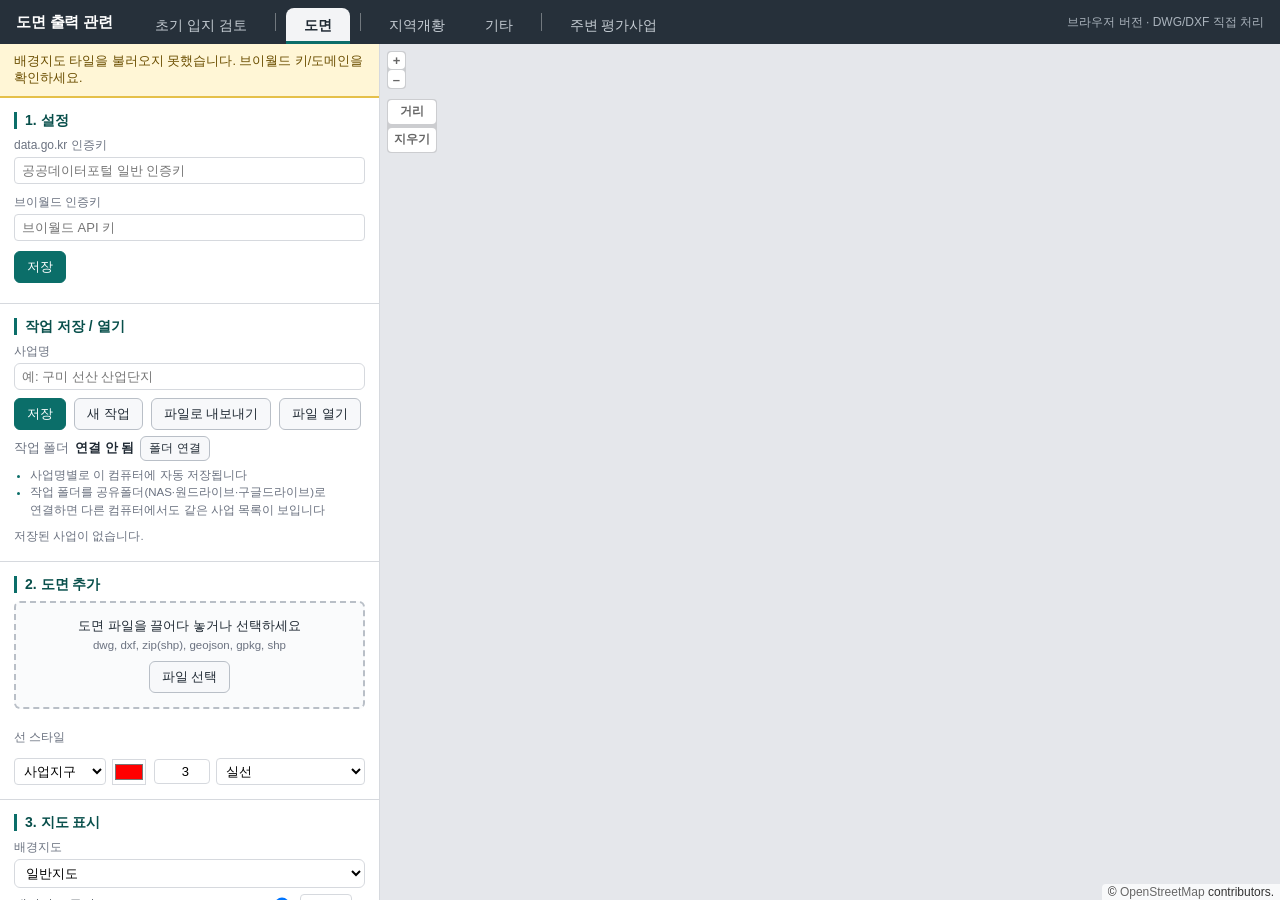
<file: index.html>
<!DOCTYPE html>
<html lang="ko">
<head>
<meta charset="utf-8">
<meta name="viewport" content="width=device-width, initial-scale=1">
<title>도면 출력 관련</title>
<link rel="stylesheet" href="vendor/ol.css">
<link rel="stylesheet" href="app.css?v=20261125f">
</head>
<body>
<header class="topbar">
  <div class="brand">도면 출력 관련</div>
  <nav class="tabs">
      <button class="tab" data-tab="pick" type="button">초기 입지 검토</button>
      <span class="tab-sep"></span>
      <button class="tab active" data-tab="work" type="button">도면</button>
      <span class="tab-sep"></span>
      <button class="tab tab-grp" data-tab="grp-region" type="button">지역개황</button>
      <button class="tab tab-grp" data-tab="grp-etc" type="button">기타</button>
      <span class="tab-sep"></span>
      <button class="tab" data-tab="eia" type="button">주변 평가사업</button>
      <button class="tab" hidden data-tab="layout" type="button">도면 출력</button>
      <button class="tab" hidden data-tab="ecvam" type="button"></button><button class="tab" hidden data-tab="eco" type="button"></button><button class="tab" hidden data-tab="prot" type="button"></button><button class="tab" hidden data-tab="target" type="button"></button><button class="tab" hidden data-tab="meas" type="button"></button><button class="tab" hidden data-tab="lc" type="button"></button>
  </nav>
  <div class="topbar-right" id="healthInfo"></div>
</header>

<div class="app">
  <aside class="panel" id="panel">
    <div id="subTabs" class="sub-tabs" hidden></div>
    <div id="toast" class="toast" hidden></div>

    <!-- ===================== 작업 탭 ===================== -->
    <div id="tabWork" class="tabpane">
      <section class="card-section">
        <h2>1. 설정</h2>
        <div class="key-line"><span class="key-name">data.go.kr 인증키</span><span class="key-ok" id="keyDataOk" hidden>인증 완료</span></div>
        <input type="password" id="keyData" class="key-input" autocomplete="off" placeholder="공공데이터포털 일반 인증키">
        <div class="key-line"><span class="key-name">브이월드 인증키</span><span class="key-ok" id="keyVworldOk" hidden>인증 완료</span></div>
        <input type="password" id="keyVworld" class="key-input" autocomplete="off" placeholder="브이월드 API 키">
        <div class="row" id="keySaveRow">
          <button id="btnSaveCfg" class="btn primary" type="button">저장</button>
        </div>
        <button id="btnKeyEdit" class="linkbtn" type="button" hidden>인증키 변경</button>
      </section>

      <section class="card-section">
        <h2>작업 저장 / 열기</h2>
        <div id="restoreBanner" class="banner" hidden></div>
        <label class="field"><span>사업명</span><input type="text" id="projName" placeholder="예: 구미 선산 산업단지"></label>
        <div class="row">
          <button id="btnSaveWork" class="btn primary" type="button">저장</button>
          <button id="btnNewWork" class="btn" type="button">새 작업</button>
          <button id="btnExportWork" class="btn" type="button">파일로 내보내기</button>
          <button id="btnOpenWork" class="btn" type="button">파일 열기</button>
          <input type="file" id="workFile" accept=".ecozm,.json" hidden>
        </div>
        <div id="folderRow" class="folder-row"></div>
        <ul class="bullets">
          <li>사업명별로 이 컴퓨터에 자동 저장됩니다</li>
          <li>작업 폴더를 공유폴더(NAS·원드라이브·구글드라이브)로 연결하면 다른 컴퓨터에서도 같은 사업 목록이 보입니다</li>
        </ul>
        <div id="projList" class="proj-list"></div>
        <div id="autoSaveInfo" class="hint"></div>
      </section>

      <section class="card-section">
        <h2>2. 도면 추가</h2>
        <div id="dropZone" class="dropzone">
          <div>도면 파일을 끌어다 놓거나 선택하세요</div>
          <div class="hint">dwg, dxf, zip(shp), geojson, gpkg, shp</div>
          <input type="file" id="fileInput" multiple accept=".dwg,.dxf,.zip,.geojson,.json,.gpkg,.shp">
          <button id="btnPick" class="btn" type="button">파일 선택</button>
        </div>
        <div id="siteList" class="site-list"></div>
        <div class="cat-pick">
          <span class="key-name">선 스타일</span>
          <div id="catStyles" class="cat-styles"></div>
        </div>
      </section>

      <section class="card-section">
        <h2>3. 지도 표시</h2>
        <div class="mapopts" id="mapOptsWork"></div>
        <label class="check"><input type="checkbox" id="admChk"> 행정구역 경계 표시 (시도·시군구·읍면동)</label>
        <div id="admMsg" class="hint" hidden></div>
      </section>
    </div>

    <!-- ===================== 생태자연도 탭 ===================== -->
    <div id="tabEco" class="tabpane" hidden>
      <div class="view-toggle" data-embed="eco"><button type="button" data-view="map" class="on">작업</button><button type="button" data-view="print">출력</button></div>
      <section class="card-section" data-mode="work">
        <h2>1. 자료 상태</h2>
        <div id="freshBanner" class="banner warn" hidden></div>
        <div class="fresh-row">
          <div id="freshInfo" class="fresh-info">확인 전</div>
          <button id="btnFresh" class="btn fresh-btn" type="button">재확인</button>
        </div>
        <div class="src-note">출처 : 국립생태원 에코뱅크 생태·자연도 <span class="tag">실시간</span> <a href="https://www.nie-ecobank.kr/spceinfo/naturalMap.do" target="_blank" rel="noopener">에코뱅크</a></div>
      </section>

      <section class="card-section" data-mode="work">
        <h2>2. 생태자연도 표시</h2>
        <div class="mapopts" id="ecoOpts"></div>
      </section>

      <section class="card-section" data-mode="work">
        <h2>3. 면적 산정</h2>
        <label class="field inline"><span>주변 표시 범위(m)</span>
          <input type="number" id="optRange" min="0" step="50" value="500"></label>
        <label class="check"><input type="checkbox" id="optRest3" checked> 자료 없는 지역은 3등급으로 산정</label>
        <div class="hint">3등급은 1·2등급을 제외한 면적으로 산정합니다 (별도관리지역은 면적과 별개로 도면에만 표시).</div>
        <div class="row"><button id="btnCalc" class="btn primary wide" type="button">생태자연도 면적 계산</button></div>
        <div id="calcProgress" class="progress" hidden></div>
        <div class="eco1-box">
          <label class="check"><input type="checkbox" id="eco1Chk" checked> 1등급 최근접 거리 화살표 표시</label>
          <div id="eco1Info" class="hint">면적 계산 후 표시됩니다.</div>
        </div>
        <div id="resultBox" hidden>
          <div class="fix-box">
            <div class="sty-sub">면적 보정 (선택)</div>
            <ul class="bullets"><li>발주처 면적을 넣으면 등급별 면적을 같은 비율로 맞춥니다</li><li>비우면 도면 면적 그대로</li></ul>
            <div id="areaFix"></div>
          </div>
          <div class="table-wrap"><table id="areaTable" class="area-table"></table></div>
          <label class="field"><span>엑셀 제목</span>
            <input type="text" id="xlsxTitle" value="생태자연도 등급별 면적 현황"></label>
          <div class="row">
            <button id="btnXlsx" class="btn" type="button">엑셀 저장</button>
            <button id="btnCopy" class="btn" type="button">표 복사</button>
          </div>
        </div>
      </section>
      <div id="ecoLayoutSlot" class="layout-slot"></div>
    </div>

    <!-- ===================== 보호구역 탭 ===================== -->
    <div id="tabProt" class="tabpane" hidden>
      <div class="view-toggle" data-embed="prot"><button type="button" data-view="map" class="on">작업</button><button type="button" data-view="print">출력</button></div>
      <section class="card-section" data-mode="work">
        <h2>조회할 레이어 선택</h2>
        <div id="protList" class="prot-list"></div>
          <div class="prot-manual"><b>지질공원</b> (자연공원법) <span class="tag-warn">개인 확인 필요</span><small>공개된 구역 공간자료가 없어 자동 조회에서 빠집니다</small></div>
        <div class="prot-opts2">
          <div class="scope-row">
            <span class="scope-lbl">검토 범위</span>
            <div class="seg" id="protScopeSeg"><button type="button" data-sc="radius">반경</button><button type="button" data-sc="sigg">시군구</button><button type="button" data-sc="both">반경+시군구</button></div>
            <select id="protScope" hidden><option value="radius">반경</option><option value="sigg">시군구</option><option value="both">반경+시군구</option></select>
            <label class="unit-input prot-radius"><input type="number" id="protRadius" min="0" step="1" value="5"><span class="unit">km</span></label>
          </div>
          <div class="scope-hint" id="protScopeHint"></div>
          <div class="chk-row">
            <label class="check"><input type="checkbox" id="protLabelChk" checked> 명칭 표시</label>
            <label class="check"><input type="checkbox" id="riverLblChk" checked> 하천명 표시</label>
            <label class="check"><input type="checkbox" id="protRingChk" checked> 검토 범위 표시</label>
          </div>
        </div>
        <div class="row"><button id="btnProt" class="btn primary wide" type="button">레이어 조회</button></div>
        <div id="protMsg" class="progress" hidden></div>
        <div id="protTable" class="prot-result" hidden></div>
        <div id="protStyleBox" class="style-box prot-style" hidden></div>
      </section>
      <div id="protLayoutSlot" class="layout-slot"></div>
    </div>

    <!-- ===================== 초기 입지 검토 탭 ===================== -->
    <div id="tabPick" class="tabpane" hidden>
      <div class="view-toggle" data-embed="pick"><button type="button" data-view="map" class="on">작업</button><button type="button" data-view="print">출력</button></div>
      <section class="card-section" data-mode="work">
        <h2>1. 검토 위치</h2>
        <div class="row"><button id="btnPickPoint" class="btn primary" type="button">지도에서 위치 찍기</button><button id="btnPickClear" class="btn" type="button">지우기</button></div>
        <div class="pick-search"><input type="text" id="pickQuery" placeholder="주소·지번·장소 또는 시군구 (예: 화천군, 대구광역시)"><button id="btnPickSearch" class="btn" type="button">검색</button></div>
        <div id="pickResults" class="pick-results" hidden></div>
        <div id="pickCoord" class="hint">위치를 정하지 않았습니다</div>
          <label class="check"><input type="checkbox" id="admChk3"> 시군구 경계 표시</label>
          <div class="row pick-mask"><label class="check"><input type="checkbox" id="pickMask" checked> 선택 범위 밖 흐리게</label><label class="unit-input"><span class="lbl">흐림</span><input type="number" id="pickMaskA" min="0" max="95" step="5"><span class="unit">%</span></label></div>
          <label class="check pick-col">선택 행정구역 경계 색 <input type="color" id="pickRegionColor" value="#E91E63"></label>
      </section>
      <section class="card-section" data-mode="both">
        <h2>2. 반경</h2>
        <label class="unit-input"><span class="lbl">반경 원</span><input type="text" id="pickRadii" value="1, 3, 5"><span class="unit">km</span></label>
        <label class="check"><input type="checkbox" id="pickShow" checked> 지도·도면 출력에 반경 원 표시</label>
        <ul class="bullets"><li>쉼표로 여러 개 (예: 0.3, 1, 3, 5)</li><li>가장 큰 반경까지 조회합니다</li><li>행정구역을 고르고 0을 넣으면 경계 안만 조회·표시합니다</li></ul>
      </section>
      <section class="card-section" data-mode="work">
        <h2>3. 주변 조회</h2>
        <ul class="bullets"><li>기본으로 전체 레이어를 조회합니다</li><li>도면 없이 검토 지점 기준 거리로 계산합니다</li></ul>
        <label class="check"><input type="checkbox" id="pickOnlyChosen"> 레이어 모음에서 고른 것만 조회</label>
        <div class="row"><button id="btnPickLayers" class="btn small" type="button">레이어 모음에서 고르기 →</button></div>
          <div class="row"><button id="btnPickRun" class="btn primary wide" type="button">주변 조회</button></div>
        <div id="pickMsg" class="progress" hidden></div>
        <div id="pickTable" class="prot-result" hidden></div>
      </section>
      <section class="card-section" data-mode="print">
        <h2>표시 스타일</h2>
        <ul class="bullets"><li>미리보기에서 레이어나 명칭을 두 번 누르면 하나씩 설정하는 창이 열립니다</li></ul>
        <div class="ps-line"><span class="key-name">레이어</span><button type="button" id="psLayersOff" class="btn small">전체 끄기</button><button type="button" id="psLayersOn" class="btn small">전체 켜기</button></div>
        <div class="ps-line"><label class="check"><input type="checkbox" id="psLblShow" checked> 명칭 표시</label><label class="unit-input ps-pct"><span class="lbl">전체 크기</span><input type="number" id="psLblPct" min="30" max="400" step="10"><span class="unit">%</span></label></div>
        <div class="ps-line"><button type="button" id="psLblReset" class="btn small">명칭 개별 설정 되돌리기</button></div>
      </section>
      <div id="pickLayoutSlot" class="layout-slot"></div>
    </div>

    <!-- ===================== 토지피복지도 탭 ===================== -->
      <div id="tabEia" class="tabpane" hidden>
        <section class="card-section">
          <h2>주변 평가사업 찾기</h2>
          <div class="src-note">출처 : 환경영향평가정보지원시스템(EIASS) 지리정보서비스 사업지, 공공데이터포털 EIASS 협의현황 <span class="tag">실시간</span></div>
          <ul class="bullets">
            <li>도면 탭에서 올린 사업지구 경계에서 반경 안에 있는 평가 사업을 찾습니다</li>
            <li>사업명을 누르면 EIASS 사업 정보 화면이 새 창으로 열립니다</li>
            <li>목록 줄을 누르면 지도에서 그 사업으로 이동합니다</li>
          </ul>
          <div class="grid2">
            <label class="unit-input"><span class="lbl">반경</span><input type="number" id="eiaRadius" min="0.1" max="5" step="0.5" value="3"><span class="unit">km</span></label>
            <label class="unit-input"><span class="lbl">최근</span><input type="number" id="eiaYears" min="1" max="20" step="1" value="5"><span class="unit">년</span></label>
          </div>
          <div class="eia-kinds">
            <label class="check"><input type="checkbox" id="eiaK_strat" checked> 전략환경영향평가</label>
            <label class="check"><input type="checkbox" id="eiaK_eia" checked> 환경영향평가</label>
            <label class="check"><input type="checkbox" id="eiaK_small" checked> 소규모환경영향평가</label>
          </div>
          <label class="check"><input type="checkbox" id="eiaUseName" checked> 사업명 주소로도 찾기 (위치가 없는 2025년 이후·전략 사업)</label>
          <label class="field"><span>추가 검색 시군구 (보통 비워 둠)</span><input type="text" id="eiaWords" placeholder="자동: 반경과 겹치는 시군구"></label>
          <div class="row"><button id="btnEiaRun" class="btn primary wide" type="button">주변 평가사업 찾기</button></div>
          <div id="eiaMsg" class="progress" hidden></div>
          <div id="eiaResult" hidden>
            <div class="eia-head"><div id="eiaSum"></div><button id="btnEiaCsv" class="btn small" type="button">엑셀(CSV) 저장</button></div>
            <div class="key-name">위치 기준 (반경 안, 가까운 순)</div>
            <div class="table-wrap"><table id="eiaTable" class="eia-tbl"></table></div>
            <details id="eiaNameBox" class="lc-detail" hidden open><summary>사업명 주소 기준 반경 안 <span id="eiaNameCnt"></span></summary>
              <div id="eiaNameNote" class="eia-note"></div>
              <div class="table-wrap"><table id="eiaNameTable" class="eia-tbl"></table></div>
              <div id="eiaNameMore"></div>
            </details>
            <ul class="bullets eia-foot">
              <li>위치 기준 자료는 EIASS 지리정보서비스에 경계가 등록된 환경영향평가·소규모 사업입니다 (현재 2024년 접수분까지)</li>
              <li>전략환경영향평가와 2025년 이후 사업은 위치 자료가 없어, 반경과 겹치는 시군구의 사업을 찾은 뒤 사업명 속 주소(지번·리·읍면동)로 위치를 잡아 반경 안만 남깁니다</li><li>"리 범위·읍면동 범위"는 그 행정구역이 반경과 겹친다는 뜻이라 실제 위치는 확인이 필요합니다</li>
              <li>"위치 대략"은 경계가 아닌 법정동 위치로 등록된 사업이라 거리가 대략입니다</li>
            </ul>
          </div>
        </section>
      </div>
      <!-- ===== -->
      <div id="tabLc" class="tabpane" hidden>
        <div class="view-toggle" data-embed="lc"><button type="button" data-view="map">작업</button><button type="button" data-view="print" class="on">출력</button></div>
        <section class="card-section">
          <h2>토지피복 면적 계산</h2>
          <div class="src-note">출처 : 환경공간정보서비스 토지피복지도 (기후에너지환경부) <span class="tag">실시간</span></div>
          <div class="grid2">
            <label class="field"><span>분류 수준</span><select id="lcLevel"><option value="3">세분류 (41개)</option><option value="2">중분류 (22개)</option><option value="1">대분류 (7개)</option></select></label>
            <label class="field"><span>연도</span><select id="lcYear"><option value="auto">자동 (최신)</option><option value="2025">2025</option><option value="2024">2024</option><option value="2023">2023</option><option value="2022">2022</option></select></label>
          </div>
          <label class="unit-input"><span class="lbl">주변 표시 범위</span><input type="number" id="lcMargin" min="0" step="100" value="300"><span class="unit">m</span></label>
          <div class="row"><button id="btnLcRun" class="btn primary wide" type="button">토지피복 불러오기 · 면적 계산</button></div>
          <div id="lcMsg" class="progress" hidden></div>
          <div class="mapopts" id="lcOpts"></div>
          <div id="lcResult" hidden>
            <div class="fix-box"><span class="key-name">면적 보정</span><ul class="bullets"><li>발주처 면적을 넣으면 유형별 면적을 같은 비율로 맞춥니다</li><li>비우면 도면 면적 그대로</li></ul><div id="lcFix"></div></div>
            <div class="key-name lc-h">토지피복유형별 가중치</div>
            <table id="lcWTable" class="lc-tbl lc-w"></table>
            <div class="key-name lc-h">현재 상태의 생태면적률</div>
            <div id="lcEco"></div>
            <details class="lc-detail"><summary>분류별 세부 면적</summary><div class="table-wrap"><table id="lcTable" class="area-table"></table></div></details>
            <div class="row"><button id="btnLcCopy" class="btn" type="button">표 복사</button></div>
          </div>
        </section>
        <div id="lcLayoutSlot" class="layout-slot"></div>
      </div>
      <!-- ===================== 대상지역 설정도 탭 ===================== -->
      <div id="tabTarget" class="tabpane" hidden>
        <div class="view-toggle" data-embed="target"><button type="button" data-view="map">작업</button><button type="button" data-view="print" class="on">출력</button></div>
        <section class="card-section" data-mode="both">
          <h2>거리 범위와 조사항목</h2>
          <ul class="bullets"><li>도면 탭에서 올린 사업지구·노선을 기준으로 거리 범위를 그립니다</li><li>도면이 여러 개면 합쳐서 하나의 범위로 그립니다</li><li>조사항목은 쉼표로 구분합니다 (괄호 안 쉼표는 그대로)</li></ul>
          <div id="tgtRows" class="tgt-rows"></div>
          <div class="row"><button id="btnTgtAdd" class="btn small" type="button">범위 추가</button><button id="btnTgtReset" class="btn small" type="button">기본값으로</button></div>
          <label class="field full"><span>사업지구 주변지역(수계) 항목</span><textarea id="tgtAround" rows="3"></textarea></label>
          <div class="grid2">
            <label class="field"><span>표 제목</span><input type="text" id="tgtTitle"></label>
            <label class="field"><span>칸 머리말</span><input type="text" id="tgtHead"></label>
          </div>
          <label class="unit-input"><span class="lbl">글자 크기</span><input type="number" id="tgtFontPct" min="30" step="10" value="100"><span class="unit">%</span></label>
          <div class="row"><label class="check"><input type="checkbox" id="tgtRingShow" checked> 범위 선 표시</label><label class="unit-input"><span class="lbl">선 색</span><select id="tgtRingColor"><option value="#222222">검정</option><option value="#ffffff">하양</option></select></label></div>
          <div class="size-row"><label class="unit-input"><span class="lbl">선 두께</span><input type="number" id="tgtRingW" min="0.5" max="10" step="0.5"><span class="unit">px</span></label><span class="icon-gap"></span><label class="unit-input"><span class="lbl">버퍼</span><input type="number" id="tgtRingBuf" min="0" max="10" step="0.5"><span class="unit">px</span></label></div>
          
        </section>
        <section class="card-section" data-mode="work">
          <h2>주변 하천</h2>
          <div class="row">
            <label class="check"><input type="checkbox" data-triv="river_nat" checked> 국가하천</label>
            <label class="check"><input type="checkbox" data-triv="river_loc" checked> 지방하천</label>
            <label class="check"><input type="checkbox" data-triv="river_small" checked> 소하천</label>
          </div>
          <ul class="bullets"><li>국가·지방하천: 하천정보관리시스템 (RIMGIS)</li><li>소하천: 환경공간정보서비스</li><li>가장 큰 범위 + 1.5km 안을 불러옵니다</li></ul>
          <div class="row"><button id="btnTgtRiver" class="btn primary wide" type="button">하천 불러오기</button></div>
          <div id="tgtMsg" class="progress" hidden></div>
        </section>
        <div id="tgtLayoutSlot" class="layout-slot"></div>
      </div>
      <!-- ===================== 측정지점 위치도 탭 ===================== -->
      <div id="tabMeas" class="tabpane" hidden>
        <div class="view-toggle" data-embed="meas"><button type="button" data-view="map">작업</button><button type="button" data-view="print" class="on">출력</button></div>
        <section class="card-section" data-mode="work">
          <h2>측정지점 입력</h2>
          <div id="measInputs" class="meas-inputs"></div>
          <div class="row"><button id="btnMeasRun" class="btn primary wide" type="button">위치 찾기</button></div>
          <div class="row"><button id="btnMeasClear" class="btn small" type="button">모두 지우기</button></div>
          <div id="measMsg" class="progress" hidden></div>
        </section>
        <section class="card-section" data-mode="print">
          <h2>표시 모양</h2>
          <div id="measCats" class="meas-cats"></div>
          <ul class="bullets"><li>부호는 항목별 순서대로 붙습니다 (예: A-1, A-2)</li><li>모양·색이 같은 항목은 범례에서 한 줄로 합칩니다</li></ul>
          <label class="unit-input"><span class="lbl">글자·기호 크기</span><input type="number" id="measFontPct" min="30" step="10" value="100"><span class="unit">%</span></label>
          <div class="row"><button id="btnMeasCatReset" class="btn small" type="button">기본값으로</button></div>
        </section>
        <section class="card-section" data-mode="work">
          <h2>주변 하천</h2>
          <ul class="bullets"><li>측정지점과 도면을 모두 덮는 범위 + 1km 안을 불러옵니다</li><li>국가·지방하천 RIMGIS, 소하천 환경공간정보서비스</li><li>하천 종류 선택은 대상지역 설정도 탭 설정을 따릅니다</li></ul>
          <div class="row"><button id="btnMeasRiver" class="btn primary wide" type="button">하천 불러오기</button></div>
          <div id="measRiverMsg" class="progress" hidden></div>
        </section>
        <div id="measLayoutSlot" class="layout-slot"></div>
      </div>
      <!-- ===================== 국토환경성평가 탭 ===================== -->
    <div id="tabEcvam" class="tabpane" hidden>
      <div class="view-toggle" data-embed="ecvam"><button type="button" data-view="map" class="on">작업</button><button type="button" data-view="print">출력</button></div>
      <section class="card-section" data-mode="work">
        <h2>1. 국토환경성평가지도 표시</h2>
        <label class="field"><span>평가 지도</span><select id="ecvamLayerSel"></select></label>
        <div class="mapopts" id="ecvamOpts"></div>
        <div class="ecvam-legend" id="ecvamLegend"></div>
        <ul class="bullets">
          <li>국토환경성평가지도 오픈API (한국환경연구원) 실시간 연결</li>
          <li>1등급이 보전 가치가 가장 높고 5등급이 가장 낮습니다</li>
        </ul>
        <div class="cat-pick">
          <span class="key-name">도면 선 스타일 (평가지도용)</span>
          <div id="catStylesE" class="cat-styles"></div>
        </div>
        <ul class="bullets">
          <li>평가지도 등급 색(초록·노랑·주황·빨강)과 겹치지 않는 검정·파랑을 권장합니다</li>
          <li>이 탭과 도면 출력의 국토환경성평가지도 주제에만 적용됩니다</li>
        </ul>
      </section>
      <section class="card-section" data-mode="work">
        <h2>2. 등급별 면적 산정</h2>
        <div class="row"><button id="btnEcvam" class="btn primary wide" type="button">국토환경성평가 면적 계산</button></div>
        <div id="ecvamMsg" class="progress" hidden></div>
        <div class="table-wrap"><table id="ecvamTable" class="area-table" hidden></table></div>
        <ul class="bullets">
          <li>평가지도 이미지의 등급 색을 사업지구 안에서 집계한 근사값입니다</li>
          <li>합계는 도면의 정확한 면적에 맞춰 나눕니다</li>
        </ul>
      </section>
      <div id="ecvamLayoutSlot" class="layout-slot"></div>
    </div>

    <!-- ===================== 도면 출력 탭 ===================== -->
    <div id="tabLayout" class="tabpane" hidden>
      <section class="card-section">
        <h2>도면 크기</h2>
        <div class="size-row">
          <label class="unit-input"><span class="lbl">가로</span><input type="number" id="paperW" min="30" step="1"><span class="unit">mm</span></label>
          <button id="btnSwap" class="icon-btn" type="button" title="가로·세로 바꾸기">⇄</button>
          <label class="unit-input"><span class="lbl">세로</span><input type="number" id="paperH" min="30" step="1"><span class="unit">mm</span></label>
        </div>
        <div class="size-row">
          <label class="unit-input"><span class="lbl">여백</span><input type="number" id="marginMm" min="0" step="1"><span class="unit">mm</span></label>
          <span class="icon-gap"></span>
          <label class="unit-input"><span class="lbl">해상도</span><select id="dpiSel"><option value="150">150</option><option value="200">200</option><option value="300">300</option></select><span class="unit">DPI</span></label>
        </div>
        <label class="switch"><input type="checkbox" id="frameChk"><span class="track"></span> 테두리(도곽선) 표시</label>
      </section>

      <section class="card-section">
        <h2>지도 표시</h2>
        <label class="field"><span>도면 주제</span><select id="layoutTheme"><option value="eco">생태자연도</option><option value="prot">레이어 모음 (최근접 거리)</option><option value="ecvam">국토환경성평가지도</option></select></label>
        <div class="mapopts" id="mapOptsLayout"></div>
        <label class="check"><input type="checkbox" id="admChk2"> 행정구역 경계 표시</label>
        <div class="adm-opts">
          <label class="check" hidden><input type="checkbox" id="admLabelChk"> 명칭 표시 (시도·시군구)</label>
          <label class="unit-input"><span class="lbl">읍면동은 1:</span><input type="number" id="admEmdScale" min="1000" step="1000" value="25000"><span class="unit">보다 확대 시</span></label>
        </div>
        <div class="row"><button id="btnFit" class="btn" type="button">도면 이동</button><label class="check lock-chk"><input type="checkbox" id="lockChk"> 지도 고정</label></div>
        <ul class="bullets"><li>지도 고정을 켜면 지도는 그대로 두고 범례·축척바·명칭·화살표만 옮길 수 있습니다</li></ul>
      </section>

      <section class="card-section">
        <h2>요소</h2>
        <ul class="bullets">
          <li>미리보기에서 요소를 끌어서 옮길 수 있습니다</li>
          <li>위치(X·Y)는 도면 왼쪽 위 기준 mm입니다</li>
          <li>글꼴은 KoPub돋움체 Bold로 고정됩니다</li>
          <li>레이어 명칭은 도면 안에 보이는 부분에 자동 배치됩니다</li>
          <li>명칭(레이어·도면)은 끌어서 옮기고, 두 번 눌러 글자를 바꿀 수 있습니다</li>
        </ul>
        <div class="row"><button id="btnLabelReset" class="btn small" type="button">레이어 명칭 위치 초기화</button></div>
        <div id="elList" class="el-list"></div>
        <div id="siteLabelBox" class="el-list"></div>
        <div id="flowBox" class="el-list"></div>
      </section>

      <section class="card-section" id="styAllSection">
        <h2>레이어·문자 스타일</h2>
        <ul class="bullets"><li>[설정]을 누르거나 미리보기에서 레이어를 두 번 누르면 선·버퍼·문자를 하나씩 바꿀 수 있습니다</li></ul>
        <div id="styList" class="sty-list"></div>
      </section>

      <section class="card-section" id="styleSection">
        <h2>범례 이름 · 화살표</h2>
        <div id="styleBox" class="style-box"></div>
      </section>

      <section class="card-section" id="exportSection">
        <h2>내보내기</h2>
        <div class="row">
          <button id="btnPng" class="btn primary" type="button">JPEG 저장</button>
          <button id="btnPdf" class="btn primary" type="button">PDF 저장</button>
          <button id="btnLayoutReset" class="btn" type="button">기본값으로</button>
        </div>
        <div id="exportProg" class="progress" hidden></div>
      </section>
    </div>
  </aside>

  <main class="stage" id="stage">
    <div id="workMapWrap" class="workmap"><div id="map" class="map"></div></div>
    <div id="paperWrap" class="paperwrap" hidden>
      <div id="paper" class="paper">
        <div id="paperMap" class="papermap"></div>
        <canvas id="overlay" class="overlay"></canvas>
      </div>
    </div>
  </main>
</div>

<script src="vendor/ol.js"></script>
<script src="vendor/proj4.js"></script>
<script src="vendor/jspdf.umd.min.js"></script>
<script src="vendor/jsts.min.js"></script>
<script src="cad.js?v=20261125f"></script>
<script src="backend.js?v=20261125f"></script>
<script src="app.js?v=20261125f"></script>
<script src="ecvam.js?v=20261125f"></script>
<script src="prot.js?v=20261125f"></script> <script src="target.js?v=20261125f"></script> <script src="meas.js?v=20261125f"></script> <script src="lc.js?v=20261125f"></script> <script src="flow.js?v=20261125f"></script> <script src="style.js?v=20261125f"></script> <script src="eia.js?v=20261125f"></script>
  <script src="admin2.js?v=20261125f"></script>
  <script src="measure.js?v=20261125f"></script>
  <script src="pick.js?v=20261125f"></script>
  <script src="project.js?v=20261125f"></script>
<script src="app2.js?v=20261125f"></script>
</body>
</html>
</file>
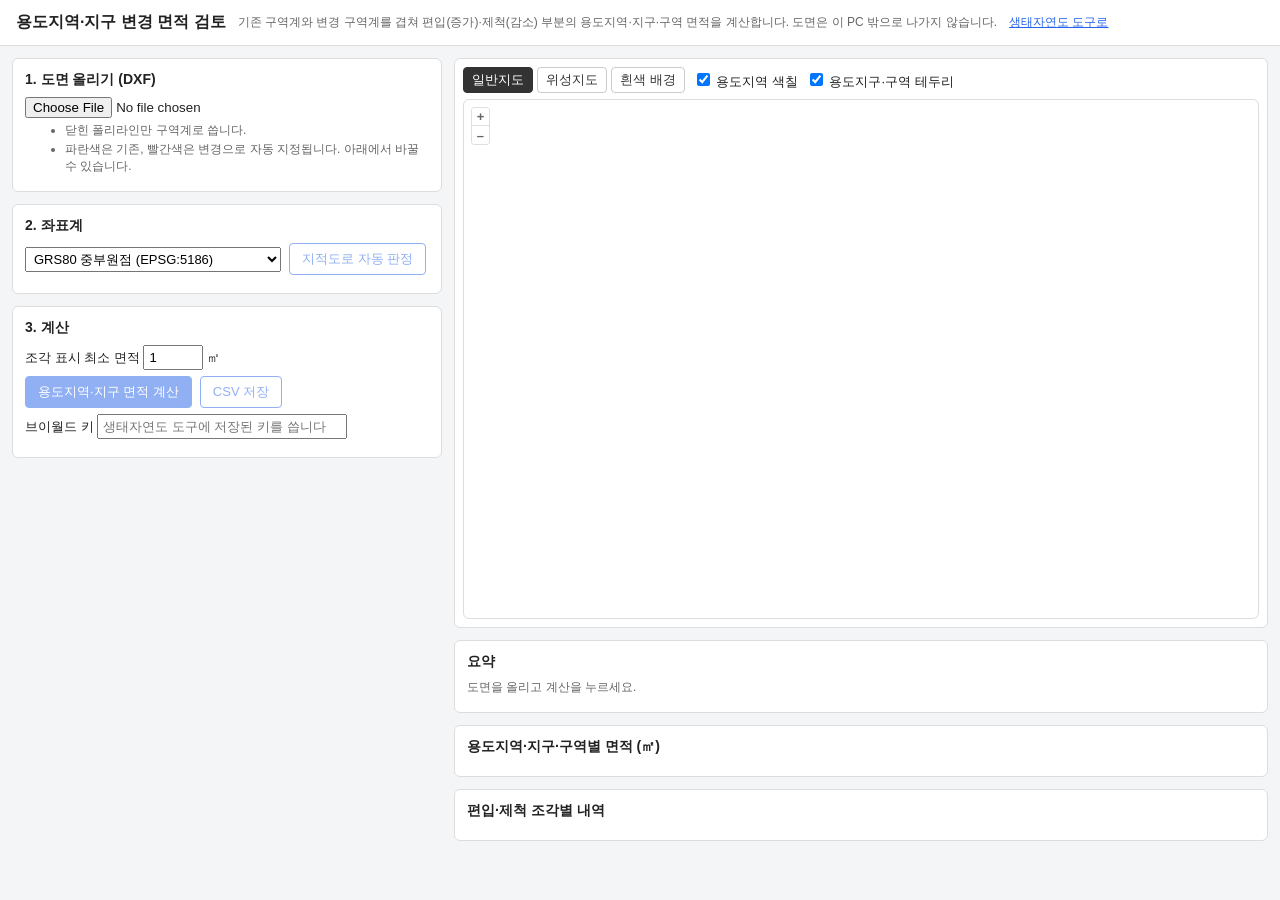
<file: yongdo.html>
<!DOCTYPE html>
<html lang="ko">
<head>
<meta charset="utf-8">
<meta name="viewport" content="width=device-width, initial-scale=1">
<title>용도지역·지구 변경 면적 검토</title>
<link rel="stylesheet" href="vendor/ol.css">
<style>
  * { box-sizing: border-box; }
  body { margin: 0; font-family: 'Malgun Gothic', '맑은 고딕', sans-serif; font-size: 13px; color: #222; background: #f4f5f7; }
  header { background: #fff; border-bottom: 1px solid #ddd; padding: 10px 16px; display: flex; align-items: center; gap: 12px; }
  header h1 { font-size: 16px; margin: 0; }
  header a { color: #2563eb; font-size: 12px; }
  .wrap { display: grid; grid-template-columns: 430px 1fr; gap: 12px; padding: 12px; height: calc(100vh - 46px); }
  .side { overflow: auto; display: flex; flex-direction: column; gap: 12px; }
  .card { background: #fff; border: 1px solid #ddd; border-radius: 6px; padding: 12px; }
  .card h2 { font-size: 14px; margin: 0 0 8px; }
  .hint { color: #666; font-size: 12px; margin: 4px 0; }
  .hint li { margin: 2px 0; }
  table { border-collapse: collapse; width: 100%; }
  th, td { border: 1px solid #ddd; padding: 4px 6px; text-align: right; white-space: nowrap; }
  th { background: #f0f2f5; text-align: center; font-weight: 600; }
  td.l { text-align: left; white-space: normal; }
  tr.sec td { background: #fafafa; font-weight: 600; text-align: left; }
  tr.sum td { font-weight: 600; background: #f7f9fc; }
  .sw { display: inline-block; width: 12px; height: 12px; border: 1px solid #555; vertical-align: -2px; margin-right: 4px; }
  select, input[type=number], input[type=text] { font: inherit; padding: 3px 4px; }
  button { font: inherit; padding: 6px 12px; border: 1px solid #2563eb; background: #2563eb; color: #fff; border-radius: 4px; cursor: pointer; }
  button.sub { background: #fff; color: #2563eb; }
  button:disabled { opacity: .5; cursor: default; }
  .row { display: flex; gap: 8px; align-items: center; flex-wrap: wrap; margin: 6px 0; }
  .main { display: flex; flex-direction: column; gap: 12px; min-width: 0; overflow: auto; }
  #map { height: 520px; min-height: 360px; background: #fff; border: 1px solid #ddd; border-radius: 6px; position: relative; }
  #legend { position: absolute; right: 8px; top: 8px; background: rgba(255,255,255,.95); border: 1px solid #ccc; padding: 6px 8px; font-size: 12px; z-index: 5; max-height: 90%; overflow: auto; }
  #legend div { margin: 2px 0; }
  .msg { padding: 6px 8px; border-radius: 4px; margin: 6px 0; white-space: pre-wrap; }
  .msg.err { background: #fdecec; color: #a40000; }
  .msg.ok { background: #eaf6ec; color: #135c1f; }
  .msg.info { background: #eef3fd; color: #1e3a8a; }
  .big { font-size: 15px; font-weight: 600; }
  .tabs { display: flex; gap: 4px; }
  .tabs button { background: #fff; color: #333; border-color: #ccc; padding: 3px 8px; }
  .tabs button.on { background: #333; color: #fff; border-color: #333; }
  .plus { color: #b91c1c; } .minus { color: #1d4ed8; }
</style>
</head>
<body>
<header>
  <h1>용도지역·지구 변경 면적 검토</h1>
  <span class="hint">기존 구역계와 변경 구역계를 겹쳐 편입(증가)·제척(감소) 부분의 용도지역·지구·구역 면적을 계산합니다. 도면은 이 PC 밖으로 나가지 않습니다.</span>
  <a href="./">생태자연도 도구로</a>
</header>
<div class="wrap">
  <div class="side">
    <div class="card">
      <h2>1. 도면 올리기 (DXF)</h2>
      <input type="file" id="file" accept=".dxf">
      <ul class="hint">
        <li>닫힌 폴리라인만 구역계로 씁니다.</li>
        <li>파란색은 기존, 빨간색은 변경으로 자동 지정됩니다. 아래에서 바꿀 수 있습니다.</li>
      </ul>
      <div id="groups"></div>
    </div>
    <div class="card">
      <h2>2. 좌표계</h2>
      <div class="row">
        <select id="crs"></select>
        <button class="sub" id="btnAuto" disabled>지적도로 자동 판정</button>
      </div>
      <div id="crsMsg" class="hint"></div>
    </div>
    <div class="card">
      <h2>3. 계산</h2>
      <div class="row">
        <label>조각 표시 최소 면적 <input type="number" id="minPart" value="1" step="0.1" style="width:60px"> ㎡</label>
      </div>
      <div class="row">
        <button id="btnRun" disabled>용도지역·지구 면적 계산</button>
        <button class="sub" id="btnCsv" disabled>CSV 저장</button>
      </div>
      <div class="row">
        <label>브이월드 키 <input type="text" id="vkey" style="width:250px" placeholder="생태자연도 도구에 저장된 키를 씁니다"></label>
      </div>
      <div id="runMsg"></div>
    </div>
    <div class="card" id="judgeCard" hidden>
      <h2>참고: 소규모 변경협의 면적 기준</h2>
      <div id="judge"></div>
    </div>
  </div>
  <div class="main">
    <div class="card" style="padding:8px">
      <div class="row" style="margin:0 0 6px">
        <div class="tabs" id="baseTabs">
          <button data-b="Base" class="on">일반지도</button><button data-b="Satellite">위성지도</button><button data-b="white">흰색 배경</button>
        </div>
        <label><input type="checkbox" id="showZone" checked> 용도지역 색칠</label>
        <label><input type="checkbox" id="showDist" checked> 용도지구·구역 테두리</label>
      </div>
      <div id="map"><div id="legend" hidden></div></div>
    </div>
    <div class="card"><h2>요약</h2><div id="summary" class="hint">도면을 올리고 계산을 누르세요.</div></div>
    <div class="card"><h2>용도지역·지구·구역별 면적 (㎡)</h2><div id="table"></div></div>
    <div class="card"><h2>편입·제척 조각별 내역</h2><div id="parts"></div></div>
  </div>
</div>

<script src="vendor/ol.js"></script>
<script src="vendor/proj4.js"></script>
<script src="vendor/jsts.min.js"></script>
<script>
'use strict';
const $ = s => document.querySelector(s);
const DXF_CDN = 'https://cdn.jsdelivr.net/npm/dxf-parser@1.1.2/dist/dxf-parser.js';
const TW = '+towgs84=0,0,0,0,0,0,0';
const BES = '+ellps=bessel +towgs84=-115.80,474.99,674.11,1.16,-2.31,-1.63,6.43';
const CRS = {
  'EPSG:5186': ['GRS80 중부원점 (EPSG:5186)', `+proj=tmerc +lat_0=38 +lon_0=127 +k=1 +x_0=200000 +y_0=600000 +ellps=GRS80 ${TW} +units=m +no_defs`],
  'EPSG:5185': ['GRS80 서부원점 (EPSG:5185)', `+proj=tmerc +lat_0=38 +lon_0=125 +k=1 +x_0=200000 +y_0=600000 +ellps=GRS80 ${TW} +units=m +no_defs`],
  'EPSG:5187': ['GRS80 동부원점 (EPSG:5187)', `+proj=tmerc +lat_0=38 +lon_0=129 +k=1 +x_0=200000 +y_0=600000 +ellps=GRS80 ${TW} +units=m +no_defs`],
  'EPSG:5188': ['GRS80 동해원점 (EPSG:5188)', `+proj=tmerc +lat_0=38 +lon_0=131 +k=1 +x_0=200000 +y_0=600000 +ellps=GRS80 ${TW} +units=m +no_defs`],
  'EPSG:5174': ['Bessel 중부원점 (EPSG:5174, 구 지적)', `+proj=tmerc +lat_0=38 +lon_0=127.0028902777778 +k=1 +x_0=200000 +y_0=500000 ${BES} +units=m +no_defs`],
  'EPSG:5173': ['Bessel 서부원점 (EPSG:5173)', `+proj=tmerc +lat_0=38 +lon_0=125.0028902777778 +k=1 +x_0=200000 +y_0=500000 ${BES} +units=m +no_defs`],
  'EPSG:5176': ['Bessel 동부원점 (EPSG:5176)', `+proj=tmerc +lat_0=38 +lon_0=129.0028902777778 +k=1 +x_0=200000 +y_0=500000 ${BES} +units=m +no_defs`],
  'EPSG:5177': ['Bessel 동해원점 (EPSG:5177)', `+proj=tmerc +lat_0=38 +lon_0=131.0028902777778 +k=1 +x_0=200000 +y_0=500000 ${BES} +units=m +no_defs`],
  'EPSG:5181': ['GRS80 중부원점 50만 (EPSG:5181)', `+proj=tmerc +lat_0=38 +lon_0=127 +k=1 +x_0=200000 +y_0=500000 +ellps=GRS80 ${TW} +units=m +no_defs`],
  'EPSG:5180': ['GRS80 서부원점 50만 (EPSG:5180)', `+proj=tmerc +lat_0=38 +lon_0=125 +k=1 +x_0=200000 +y_0=500000 +ellps=GRS80 ${TW} +units=m +no_defs`],
  'EPSG:5182': ['GRS80 제주원점 50만 (EPSG:5182)', `+proj=tmerc +lat_0=38 +lon_0=127 +k=1 +x_0=200000 +y_0=550000 +ellps=GRS80 ${TW} +units=m +no_defs`],
  'EPSG:5183': ['GRS80 동부원점 50만 (EPSG:5183)', `+proj=tmerc +lat_0=38 +lon_0=129 +k=1 +x_0=200000 +y_0=500000 +ellps=GRS80 ${TW} +units=m +no_defs`],
  'EPSG:5179': ['UTM-K (EPSG:5179)', `+proj=tmerc +lat_0=38 +lon_0=127.5 +k=0.9996 +x_0=1000000 +y_0=2000000 +ellps=GRS80 ${TW} +units=m +no_defs`],
};
Object.entries(CRS).forEach(([k, v]) => proj4.defs(k, v[1]));
$('#crs').innerHTML = Object.entries(CRS).map(([k, v]) => `<option value="${k}">${v[0]}</option>`).join('');

// 브이월드 2D 데이터 레이어 (국토계획법 용도지역·지구·구역)
const LAYERS = [
  { id: 'LT_C_UQ111', sec: '용도지역', nm: '도시지역' },
  { id: 'LT_C_UQ112', sec: '용도지역', nm: '관리지역' },
  { id: 'LT_C_UQ113', sec: '용도지역', nm: '농림지역' },
  { id: 'LT_C_UQ114', sec: '용도지역', nm: '자연환경보전지역' },
  { id: 'LT_C_UQ121', sec: '용도지구', nm: '경관지구' },
  { id: 'LT_C_UQ123', sec: '용도지구', nm: '고도지구' },
  { id: 'LT_C_UQ124', sec: '용도지구', nm: '방화지구' },
  { id: 'LT_C_UQ125', sec: '용도지구', nm: '방재지구' },
  { id: 'LT_C_UQ126', sec: '용도지구', nm: '보호지구' },
  { id: 'LT_C_UQ128', sec: '용도지구', nm: '취락지구' },
  { id: 'LT_C_UQ129', sec: '용도지구', nm: '개발진흥지구' },
  { id: 'LT_C_UQ130', sec: '용도지구', nm: '특정용도제한지구' },
  { id: 'LT_C_UD801', sec: '용도구역', nm: '개발제한구역' },
  { id: 'LT_C_UQ141', sec: '용도구역', nm: '지구단위계획구역' },
  { id: 'LT_C_UQ162', sec: '도시계획시설 (참고)', nm: '공원·녹지 등' },
];
const ZONE_COL = n => /주거/.test(n) ? '#ffe46b' : /상업/.test(n) ? '#ff9b9b' : /공업/.test(n) ? '#c9a2e8' : /자연녹지/.test(n) ? '#9fdc8c'
  : /생산녹지/.test(n) ? '#c3e89a' : /보전녹지/.test(n) ? '#5dbb63' : /녹지/.test(n) ? '#9fdc8c' : /계획관리/.test(n) ? '#f3d9a4' : /생산관리/.test(n) ? '#e3e39a'
  : /보전관리/.test(n) ? '#b9d98f' : /농림/.test(n) ? '#e8f5b0' : /자연환경/.test(n) ? '#4fa36b' : '#dddddd';

const rd = new jsts.io.GeoJSONReader(), wr = new jsts.io.GeoJSONWriter(), gf = new jsts.geom.GeometryFactory();
const S = { groups: [], crs: null, result: null };
const key = () => (($('#vkey').value || '').replace(/[^0-9A-Za-z-]/g, '').toUpperCase()) || (() => { try { return JSON.parse(localStorage.ecoCfg || '{}').vworldKey || ''; } catch (e) { return ''; } })();
const f2 = v => (Math.round(v * 100) / 100).toLocaleString('ko-KR', { minimumFractionDigits: 2, maximumFractionDigits: 2 });
const msg = (el, t, cls = 'info') => { $(el).innerHTML = t ? `<div class="msg ${cls}">${t}</div>` : ''; };
const esc = s => String(s).replace(/[&<>"]/g, c => ({ '&': '&amp;', '<': '&lt;', '>': '&gt;', '"': '&quot;' }[c]));

function loadScript(u) { return new Promise((ok, no) => { if (window.DxfParser) return ok(); const s = document.createElement('script'); s.src = u; s.onload = ok; s.onerror = () => no(new Error('라이브러리를 불러오지 못했습니다: ' + u)); document.head.appendChild(s); }); }
function jsonp(u) {
  return new Promise((ok, no) => {
    const cb = 'yd_' + Math.random().toString(36).slice(2), s = document.createElement('script');
    const tm = setTimeout(() => { delete window[cb]; s.remove(); no(new Error('브이월드 응답 없음 (30초)')); }, 30000);
    window[cb] = d => { clearTimeout(tm); delete window[cb]; s.remove(); ok(d); };
    s.onerror = () => { clearTimeout(tm); delete window[cb]; s.remove(); no(new Error('브이월드 접속 차단')); };
    s.src = u + '&callback=' + cb; document.head.appendChild(s);
  });
}
async function vw(layer, bb4326) {
  const k = key(); if (!k) throw new Error('브이월드 인증키가 없습니다. 생태자연도 도구에서 키를 저장했거나 위 칸에 넣어 주세요.');
  const out = [];
  for (let page = 1; page <= 30; page++) {
    const u = `https://api.vworld.kr/req/data?service=data&request=GetFeature&format=json&crs=EPSG:4326&geometry=true&attribute=true&size=1000&page=${page}&data=${layer}&key=${k}&domain=${encodeURIComponent(location.origin)}&geomFilter=BOX(${bb4326.join(',')})`;
    const j = await jsonp(u), r = j.response || {};
    if (r.status === 'NOT_FOUND') break;
    if (r.status !== 'OK') throw new Error(`${layer}: ${(r.error && r.error.text) || r.status}`);
    const fs = r.result.featureCollection.features || []; out.push(...fs);
    if (out.length >= Number(r.record.total) || !fs.length) break;
  }
  return out;
}

// ---------------------------------------------------------------- DXF
const ACI = { 1: '#ff0000', 2: '#ffff00', 3: '#00ff00', 4: '#00ffff', 5: '#0000ff', 6: '#ff00ff', 7: '#000000', 8: '#808080', 9: '#c0c0c0' };
const ACI_NM = { 1: '빨강', 2: '노랑', 3: '초록', 4: '하늘', 5: '파랑', 6: '자홍', 7: '흰/검정', 8: '회색', 9: '연회색' };
function decode(buf) {
  const u8 = new Uint8Array(buf);
  try { return new TextDecoder('utf-8', { fatal: true }).decode(u8); } catch (e) { return new TextDecoder('euc-kr').decode(u8); }
}
function bulgePts(p1, p2, b) {
  if (!b) return [];
  const th = 4 * Math.atan(b), dx = p2[0] - p1[0], dy = p2[1] - p1[1], c = Math.hypot(dx, dy);
  if (c < 1e-9) return [];
  const r = c / (2 * Math.sin(th / 2)), mx = (p1[0] + p2[0]) / 2, my = (p1[1] + p2[1]) / 2;
  const h = r * Math.cos(th / 2), nx = -dy / c, ny = dx / c;
  const cx = mx + nx * h, cy = my + ny * h;
  const a1 = Math.atan2(p1[1] - cy, p1[0] - cx), n = Math.max(4, Math.ceil(Math.abs(th) / (Math.PI / 90))), R = Math.abs(r);
  const pts = []; for (let i = 1; i < n; i++) { const a = a1 + th * i / n; pts.push([cx + R * Math.cos(a), cy + R * Math.sin(a)]); }
  return pts;
}
async function readDxf(file) {
  await loadScript(DXF_CDN);
  const dxf = new window.DxfParser().parseSync(decode(await file.arrayBuffer()));
  const lay = (dxf.tables && dxf.tables.layer && dxf.tables.layer.layers) || {};
  const groups = {};
  let open = 0;
  for (const e of dxf.entities || []) {
    if (e.type !== 'LWPOLYLINE' && e.type !== 'POLYLINE') continue;
    const vs = (e.vertices || []).map(v => [v.x, v.y, v.bulge || 0]);
    if (vs.length < 3) continue;
    const closed = !!e.shape || Math.hypot(vs[0][0] - vs[vs.length - 1][0], vs[0][1] - vs[vs.length - 1][1]) < 0.01;
    if (!closed) { open++; continue; }
    const pts = [];
    for (let i = 0; i < vs.length; i++) { const a = vs[i], b = vs[(i + 1) % vs.length]; pts.push([a[0], a[1]]); pts.push(...bulgePts(a, b, a[2])); }
    if (Math.hypot(pts[0][0] - pts[pts.length - 1][0], pts[0][1] - pts[pts.length - 1][1]) > 1e-9) pts.push(pts[0]);
    let ci = e.colorIndex; const L = lay[e.layer] || {};
    if (ci == null || ci === 256 || ci === 0) ci = L.colorIndex;
    const k = e.layer + '|' + ci;
    (groups[k] = groups[k] || { layer: e.layer, ci, polys: [] }).polys.push(pts);
  }
  return { groups: Object.values(groups), open };
}
function toGeom(polys) {
  let g = null;
  for (const pts of polys) {
    let p = gf.createPolygon(gf.createLinearRing(pts.map(c => new jsts.geom.Coordinate(c[0], c[1]))));
    if (!p.isValid()) p = p.buffer(0);
    g = g ? g.union(p) : p;
  }
  return g;
}
const area = g => g ? g.getArea() : 0;
function safe(fn, a, b) { try { return a[fn](b); } catch (e) { return a.buffer(0)[fn](b.buffer(0)); } }

$('#file').addEventListener('change', async ev => {
  const f = ev.target.files[0]; if (!f) return;
  msg('#runMsg', '');
  try {
    const r = await readDxf(f);
    S.groups = r.groups.map(g => ({ ...g, role: g.ci === 5 ? 'old' : g.ci === 1 ? 'new' : 'none', area: area(toGeom(g.polys)) }));
    if (!S.groups.some(g => g.role === 'new') && S.groups.length === 1) S.groups[0].role = 'new';
    renderGroups(r.open);
    $('#btnAuto').disabled = false; $('#btnRun').disabled = false;
    autoCrs();
  } catch (e) { $('#groups').innerHTML = `<div class="msg err">${esc(e.message)}</div>`; }
});
function renderGroups(open) {
  $('#groups').innerHTML = `<table><tr><th>레이어</th><th>색</th><th>개수</th><th>면적(㎡)</th><th>구분</th></tr>` +
    S.groups.map((g, i) => `<tr><td class="l">${esc(g.layer)}</td><td><span class="sw" style="background:${ACI[g.ci] || '#999'}"></span>${ACI_NM[g.ci] || g.ci}</td><td>${g.polys.length}</td><td>${f2(g.area)}</td>
      <td><select data-gi="${i}"><option value="old" ${g.role === 'old' ? 'selected' : ''}>기존</option><option value="new" ${g.role === 'new' ? 'selected' : ''}>변경</option><option value="none" ${g.role === 'none' ? 'selected' : ''}>안 씀</option></select></td></tr>`).join('') +
    `</table>${open ? `<div class="hint">열린 폴리라인 ${open}개는 제외했습니다.</div>` : ''}`;
  document.querySelectorAll('[data-gi]').forEach(s => s.onchange = () => { S.groups[+s.dataset.gi].role = s.value; });
}
const geomsBy = role => { const ps = S.groups.filter(g => g.role === role).flatMap(g => g.polys); return ps.length ? toGeom(ps) : null; };

// ---------------------------------------------------------------- 좌표계 자동 판정 (지적경계와 꼭짓점 거리)
$('#btnAuto').onclick = autoCrs;
async function autoCrs() {
  const all = S.groups.filter(g => g.role !== 'none').flatMap(g => g.polys);
  if (!all.length) return;
  const verts = all.flat(); const step = Math.max(1, Math.floor(verts.length / 40)); const sample = verts.filter((_, i) => i % step === 0).slice(0, 40);
  msg('#crsMsg', '지적도와 맞춰 보는 중...');
  const scores = [];
  for (const c of Object.keys(CRS)) {
    const ll = sample.map(p => proj4(c, 'EPSG:4326', p));
    if (ll.some(p => !(p[0] > 124 && p[0] < 132 && p[1] > 33 && p[1] < 39))) continue;
    const xs = ll.map(p => p[0]), ys = ll.map(p => p[1]);
    const bb = [Math.min(...xs) - 0.0005, Math.min(...ys) - 0.0005, Math.max(...xs) + 0.0005, Math.max(...ys) + 0.0005];
    if ((bb[2] - bb[0]) * (bb[3] - bb[1]) > 0.0025) { // 넓은 도면: 꼭짓점 주변 작은 범위만
      const sub = ll.slice(0, 5); bb[0] = Math.min(...sub.map(p => p[0])) - 0.0005; bb[1] = Math.min(...sub.map(p => p[1])) - 0.0005; bb[2] = Math.max(...sub.map(p => p[0])) + 0.0005; bb[3] = Math.max(...sub.map(p => p[1])) + 0.0005;
    }
    let fs = []; try { fs = await vw('LP_PA_CBND_BUBUN', bb.map(v => +v.toFixed(6))); } catch (e) { msg('#crsMsg', e.message, 'err'); return; }
    if (!fs.length) continue;
    const lines = fs.map(f => { const g = rd.read({ type: f.geometry.type, coordinates: tr4326(f.geometry.coordinates, c) }); return g.getBoundary(); });
    const ds = sample.map(p => { const pt = gf.createPoint(new jsts.geom.Coordinate(p[0], p[1])); let m = 1e9; for (const l of lines) { const d = l.distance(pt); if (d < m) m = d; } return m; }).sort((a, b) => a - b);
    scores.push({ c, med: ds[ds.length >> 1], hit: ds.filter(d => d < 0.5).length, n: ds.length, addr: (fs[0].properties || {}).addr || '' });
  }
  if (!scores.length) { msg('#crsMsg', '어느 좌표계에서도 지적도가 잡히지 않았습니다. 좌표계를 직접 고르세요.', 'err'); return; }
  scores.sort((a, b) => a.med - b.med);
  const b = scores[0]; $('#crs').value = b.c;
  msg('#crsMsg', `${CRS[b.c][0]} 로 판정했습니다.\n지적경계까지 거리 중앙값 ${b.med.toFixed(2)} m, 0.5 m 이내 꼭짓점 ${b.hit}/${b.n}개.\n위치: ${esc(b.addr.replace(/\s\S+$/, ''))} 일대` +
    (scores[1] ? `\n다음 후보: ${CRS[scores[1].c][0]} (중앙값 ${scores[1].med.toFixed(1)} m)` : ''), b.med < 1 ? 'ok' : 'info');
}
const tr4326 = (c, to) => typeof c[0] === 'number' ? proj4('EPSG:4326', to, [c[0], c[1]]) : c.map(x => tr4326(x, to));

// ---------------------------------------------------------------- 계산
$('#btnRun').onclick = run;
async function run() {
  const crs = $('#crs').value; S.crs = crs;
  const O = geomsBy('old'), N = geomsBy('new');
  if (!N) { msg('#runMsg', '"변경" 으로 지정한 구역계가 없습니다.', 'err'); return; }
  $('#btnRun').disabled = true; msg('#runMsg', '브이월드에서 용도지역·지구를 받는 중...');
  try {
    const U = O ? O.union(N) : N;
    const add = O ? safe('difference', N, O) : null, rem = O ? safe('difference', O, N) : null;
    const env = U.getEnvelopeInternal();
    const corners = [[env.getMinX() - 30, env.getMinY() - 30], [env.getMaxX() + 30, env.getMinY() - 30], [env.getMinX() - 30, env.getMaxY() + 30], [env.getMaxX() + 30, env.getMaxY() + 30]].map(p => proj4(crs, 'EPSG:4326', p));
    const bb = [Math.min(...corners.map(p => p[0])), Math.min(...corners.map(p => p[1])), Math.max(...corners.map(p => p[0])), Math.max(...corners.map(p => p[1]))].map(v => +v.toFixed(6));
    const rows = [], zoneGeoms = [], errs = [];
    let done = 0;
    await Promise.all(LAYERS.map(async L => {
      let fs; try { fs = await vw(L.id, bb); } catch (e) { errs.push(L.nm + ': ' + e.message); return; }
      finally { done++; msg('#runMsg', `브이월드 자료 받는 중... ${done}/${LAYERS.length}`); }
      const by = {};
      for (const f of fs) {
        let g = rd.read({ type: f.geometry.type, coordinates: tr4326(f.geometry.coordinates, crs) });
        if (!g.isValid()) g = g.buffer(0);
        if (!g.getEnvelopeInternal().intersects(env)) continue;
        const nm = (f.properties.uname || '').trim() || L.nm;
        (by[nm] = by[nm] || { g: [], gosi: new Set() }).g.push(g);
        by[nm].gosi.add([f.properties.dyear, f.properties.dnum].filter(Boolean).join('-'));
      }
      for (const [nm, v] of Object.entries(by)) {
        let Z = v.g[0]; for (const g of v.g.slice(1)) Z = safe('union', Z, g);
        const r = { sec: L.sec, layer: L.nm, nm, old: O ? area(safe('intersection', Z, O)) : 0, neu: area(safe('intersection', Z, N)), add: add ? area(safe('intersection', Z, add)) : 0, rem: rem ? area(safe('intersection', Z, rem)) : 0, gosi: [...v.gosi].filter(Boolean).join(', ') };
        if (nm === L.nm && L.id === 'LT_C_UQ111') r.parent = true; // 도시지역 전체 (세분 없는 경계)
        if (Math.max(r.old, r.neu) > 0.005) { rows.push(r); zoneGeoms.push({ sec: L.sec, nm, parent: r.parent, g: Z }); }
      }
    }));
    const secOrder = ['용도지역', '용도지구', '용도구역', '도시계획시설 (참고)'];
    rows.sort((a, b) => secOrder.indexOf(a.sec) - secOrder.indexOf(b.sec) || (a.parent ? -1 : b.parent ? 1 : 0) || b.neu - a.neu);
    // 용도지역 미지정·중복 점검
    const yz = zoneGeoms.filter(z => z.sec === '용도지역' && !z.parent);
    let Y = null; yz.forEach(z => Y = Y ? safe('union', Y, z.g) : z.g);
    const noneN = Y ? area(safe('difference', N, Y)) : area(N);
    S.result = { crs, O, N, add, rem, rows, zoneGeoms, errs, noneN, file: ($('#file').files[0] || {}).name };
    render(); draw();
    msg('#runMsg', errs.length ? '일부 레이어를 받지 못했습니다:\n' + errs.join('\n') : '계산을 마쳤습니다.', errs.length ? 'err' : 'ok');
    $('#btnCsv').disabled = false;
  } catch (e) { msg('#runMsg', e.message, 'err'); console.error(e); }
  $('#btnRun').disabled = false;
}

function parts(g, zoneGeoms, min) {
  if (!g) return [];
  const out = [];
  for (let i = 0; i < g.getNumGeometries(); i++) {
    const p = g.getGeometryN(i), a = p.getArea(); if (a < min) continue;
    const z = zoneGeoms.filter(z => z.sec === '용도지역' && !z.parent).map(z => [z.nm, area(safe('intersection', z.g, p))]).filter(x => x[1] > 0.005);
    const d = zoneGeoms.filter(z => z.sec !== '용도지역').map(z => [z.nm, area(safe('intersection', z.g, p))]).filter(x => x[1] > 0.005);
    out.push({ a, z, d, geom: p });
  }
  return out.sort((a, b) => b.a - a.a);
}
function render() {
  const R = S.result, min = Number($('#minPart').value) || 0;
  const oA = area(R.O), nA = area(R.N), aA = area(R.add), rA = area(R.rem);
  $('#summary').innerHTML = `<table>
    <tr><th>기존 구역 면적</th><th>변경 후 구역 면적</th><th>편입 (증가)</th><th>제척 (감소)</th><th>순증감</th></tr>
    <tr class="big"><td>${R.O ? f2(oA) : '-'}</td><td>${f2(nA)}</td><td class="plus">${R.O ? f2(aA) : '-'}</td><td class="minus">${R.O ? f2(rA) : '-'}</td><td>${R.O ? (nA - oA >= 0 ? '+' : '') + f2(nA - oA) + ` (${((nA - oA) / oA * 100).toFixed(2)}%)` : '-'}</td></tr></table>
    <ul class="hint"><li>좌표계: ${CRS[R.crs][0]}. 면적은 도면 좌표계 평면 기준입니다.</li>
    <li>자료: 브이월드 2D 데이터 (국토교통부 도시계획정보, 조회 시점 ${new Date().toLocaleString('ko-KR')}).</li>
    ${R.noneN > 0.5 ? `<li>변경 후 구역 중 용도지역 자료가 없는 부분 ${f2(R.noneN)} ㎡ (공유수면·미지정 등).</li>` : ''}</ul>`;
  let h = `<table><tr><th>구분</th><th>명칭</th><th>기존</th><th>변경 후</th><th class="plus">편입(증가)</th><th class="minus">제척(감소)</th><th>순증감</th><th>결정고시(연도-번호)</th></tr>`;
  let sec = null;
  for (const r of R.rows) {
    if (r.sec !== sec) { sec = r.sec; h += `<tr class="sec"><td colspan="8">${sec}</td></tr>`; }
    const sw = r.sec === '용도지역' && !r.parent ? `<span class="sw" style="background:${ZONE_COL(r.nm)}"></span>` : '';
    h += `<tr${r.parent ? ' class="sum"' : ''}><td class="l">${esc(r.layer)}</td><td class="l">${sw}${esc(r.parent ? '도시지역 (전체)' : r.nm)}</td><td>${R.O ? f2(r.old) : '-'}</td><td>${f2(r.neu)}</td><td class="plus">${R.O ? f2(r.add) : '-'}</td><td class="minus">${R.O ? f2(r.rem) : '-'}</td><td>${R.O ? (r.neu - r.old >= 0 ? '+' : '') + f2(r.neu - r.old) : '-'}</td><td class="l hint">${esc(r.gosi)}</td></tr>`;
  }
  if (!R.rows.length) h += `<tr><td colspan="8" class="l">겹치는 용도지역·지구 자료가 없습니다.</td></tr>`;
  h += `</table><ul class="hint"><li>용도지역 세분 합계와 구역 면적의 차이(수 ㎡)는 용도지역 경계 자료 사이의 틈 때문입니다.</li><li>용도지구·구역은 겹칠 수 있어 합계를 내지 않습니다.</li></ul>`;
  $('#table').innerHTML = h;
  if (!R.O) { $('#parts').innerHTML = '<div class="hint">기존 구역계가 없어 조각 비교를 하지 않았습니다.</div>'; $('#judgeCard').hidden = true; return; }
  R.addParts = parts(R.add, R.zoneGeoms, min); R.remParts = parts(R.rem, R.zoneGeoms, min);
  const cntAll = g => g ? g.getNumGeometries() : 0;
  const tbl = (arr, label, cls, tot) => `<div class="big ${cls}" style="margin:8px 0 4px">${label} ${arr.length}곳 · ${f2(arr.reduce((s, p) => s + p.a, 0))} ㎡</div>` +
    (arr.length ? `<table><tr><th>번호</th><th>면적</th><th>용도지역</th><th>용도지구·구역·시설</th></tr>` + arr.map((p, i) => `<tr><td>${label[0]}${i + 1}</td><td>${f2(p.a)}</td><td class="l">${p.z.map(x => esc(x[0]) + ' ' + f2(x[1])).join('<br>') || '-'}</td><td class="l">${p.d.map(x => esc(x[0]) + ' ' + f2(x[1])).join('<br>') || '-'}</td></tr>`).join('') + '</table>' : '') +
    (tot - arr.length > 0 ? `<div class="hint">${min} ㎡ 미만 조각 ${tot - arr.length}개는 선 맞춤 오차로 보고 목록에서 뺐습니다 (위 표 면적에는 포함).</div>` : '');
  $('#parts').innerHTML = tbl(R.addParts, '편입', 'plus', cntAll(R.add)) + tbl(R.remParts, '제척', 'minus', cntAll(R.rem));
  judge();
}

// 참고 판정: 시행령 제63조의2 제1항제2호 (사업규모 30% 이상 증가 또는 증가 부지면적이 별표4 규모 이상)
function judge() {
  const R = S.result, oA = area(R.O), aA = area(R.add), rate = aA / oA * 100;
  const TH = [[/녹지지역/, 10000, '도시지역 녹지지역 1만'], [/주거|상업|공업/, 60000, '도시지역 6만'], [/보전관리/, 5000, '보전관리 5천'], [/생산관리/, 7500, '생산관리 7천5백'], [/계획관리/, 10000, '계획관리 1만'], [/농림/, 7500, '농림 7천5백'], [/자연환경보전/, 5000, '자연환경보전 5천']];
  const lines = []; let sum = 0;
  R.rows.filter(r => r.sec === '용도지역' && !r.parent && r.add > 0.005).forEach(r => { const t = TH.find(t => t[0].test(r.nm)); if (t) { sum += r.add / t[1]; lines.push(`${esc(r.nm)} 편입 ${f2(r.add)} ㎡ / 기준 ${t[1].toLocaleString()} ㎡ = ${(r.add / t[1]).toFixed(3)}`); } });
  const gb = R.rows.find(r => r.nm === '개발제한구역'); if (gb && gb.add > 0.005) { sum += gb.add / 5000; lines.push(`개발제한구역 편입 ${f2(gb.add)} ㎡ / 5,000 ㎡ = ${(gb.add / 5000).toFixed(3)}`); }
  $('#judgeCard').hidden = false;
  $('#judge').innerHTML = `<ul class="hint">
    <li>편입(증가) 면적 ${f2(aA)} ㎡ = 기존의 ${rate.toFixed(2)}% (기준 30%) → ${rate >= 30 ? '<b class="plus">30% 이상</b>' : '30% 미만'}</li>
    <li>편입 면적의 용도지역별 기준 대비 합 ${sum.toFixed(3)} (1 이상이면 대상 규모) → ${sum >= 1 ? '<b class="plus">1 이상</b>' : '1 미만'}</li>
    ${lines.map(l => `<li style="margin-left:12px">${l}</li>`).join('')}
    <li>근거: 환경영향평가법 시행령 제63조의2 제1항제2호, 별표 4. 사업 종류별 적용 여부, 10년 누적 변경, 토지이용계획 30% 변경(제3호), 보전지역 변경(제4호)은 이 화면에서 판단하지 않습니다.</li></ul>`;
}

// ---------------------------------------------------------------- 지도
let map, baseL, zoneL, distL, drawL;
function initMap() {
  baseL = new ol.layer.Tile({ zIndex: 0 });
  zoneL = new ol.layer.Vector({ source: new ol.source.Vector(), zIndex: 1, opacity: 0.55 });
  distL = new ol.layer.Vector({ source: new ol.source.Vector(), zIndex: 2 });
  drawL = new ol.layer.Vector({ source: new ol.source.Vector(), zIndex: 3 });
  map = new ol.Map({ target: 'map', layers: [baseL, zoneL, distL, drawL], view: new ol.View({ center: ol.proj.fromLonLat([127.5, 36.3]), zoom: 7 }) });
  setBase('Base');
  document.querySelectorAll('#baseTabs button').forEach(b => b.onclick = () => { document.querySelectorAll('#baseTabs button').forEach(x => x.classList.toggle('on', x === b)); setBase(b.dataset.b); });
  $('#showZone').onchange = () => zoneL.setVisible($('#showZone').checked);
  $('#showDist').onchange = () => distL.setVisible($('#showDist').checked);
}
function setBase(b) {
  const k = key();
  if (b === 'white' || !k) { baseL.setSource(null); return; }
  baseL.setSource(new ol.source.XYZ({ url: `https://api.vworld.kr/req/wmts/1.0.0/${k}/${b}/{z}/{y}/{x}.${b === 'Satellite' ? 'jpeg' : 'png'}`, crossOrigin: 'anonymous', maxZoom: 19 }));
}
const hatch = (col) => { const c = document.createElement('canvas'); c.width = c.height = 8; const x = c.getContext('2d'); x.strokeStyle = col; x.lineWidth = 1.5; x.beginPath(); x.moveTo(0, 8); x.lineTo(8, 0); x.stroke(); return x.createPattern(c, 'repeat'); };
function feat(g, crs) {
  const gj = wr.write(g); const t = c => typeof c[0] === 'number' ? ol.proj.fromLonLat(proj4(crs, 'EPSG:4326', c)) : c.map(t);
  return new ol.Feature(new ol.geom[gj.type === 'Polygon' ? 'Polygon' : gj.type === 'MultiPolygon' ? 'MultiPolygon' : 'GeometryCollection'](gj.type === 'GeometryCollection' ? [] : t(gj.coordinates)));
}
function draw() {
  const R = S.result, crs = R.crs;
  [zoneL, distL, drawL].forEach(l => l.getSource().clear());
  const dcol = ['#e11d48', '#7c3aed', '#0891b2', '#ca8a04', '#16a34a', '#db2777', '#4b5563'];
  const leg = [];
  let di = 0;
  R.zoneGeoms.forEach(z => {
    const f = feat(z.g, crs);
    if (z.sec === '용도지역' && !z.parent) { f.setStyle(new ol.style.Style({ fill: new ol.style.Fill({ color: ZONE_COL(z.nm) }), stroke: new ol.style.Stroke({ color: '#777', width: 0.5 }) })); zoneL.getSource().addFeature(f); leg.push(`<div><span class="sw" style="background:${ZONE_COL(z.nm)}"></span>${esc(z.nm)}</div>`); }
    else if (z.sec !== '용도지역') { const c = dcol[di++ % dcol.length]; f.setStyle(new ol.style.Style({ stroke: new ol.style.Stroke({ color: c, width: 2, lineDash: [6, 4] }) })); distL.getSource().addFeature(f); leg.push(`<div><span class="sw" style="border:2px dashed ${c};background:none"></span>${esc(z.nm)}</div>`); }
  });
  const add = (g, st) => { if (!g || g.isEmpty()) return; const f = feat(g, crs); f.setStyle(st); drawL.getSource().addFeature(f); return f; };
  add(R.rem, new ol.style.Style({ fill: new ol.style.Fill({ color: hatch('#1d4ed8') }) }));
  add(R.add, new ol.style.Style({ fill: new ol.style.Fill({ color: hatch('#b91c1c') }) }));
  add(R.O, new ol.style.Style({ stroke: new ol.style.Stroke({ color: '#1d4ed8', width: 2.5 }) }));
  const nf = add(R.N, new ol.style.Style({ stroke: new ol.style.Stroke({ color: '#dc2626', width: 2 }) }));
  // 조각 번호
  const lab = (arr, pre, col) => (arr || []).forEach((p, i) => { const c = p.geom.getInteriorPoint().getCoordinate(); const f = new ol.Feature(new ol.geom.Point(ol.proj.fromLonLat(proj4(crs, 'EPSG:4326', [c.x, c.y])))); f.setStyle(new ol.style.Style({ text: new ol.style.Text({ text: pre + (i + 1), font: 'bold 13px Malgun Gothic', fill: new ol.style.Fill({ color: col }), stroke: new ol.style.Stroke({ color: '#fff', width: 3 }) }) })); drawL.getSource().addFeature(f); });
  lab(R.addParts, '편', '#b91c1c'); lab(R.remParts, '제', '#1d4ed8');
  $('#legend').hidden = false;
  $('#legend').innerHTML = `<div><span class="sw" style="border:2px solid #1d4ed8;background:none"></span>기존 구역계</div><div><span class="sw" style="border:2px solid #dc2626;background:none"></span>변경 구역계</div>
    <div><span class="sw" style="background:repeating-linear-gradient(135deg,#b91c1c 0 2px,#fff 2px 5px)"></span>편입(증가)</div><div><span class="sw" style="background:repeating-linear-gradient(135deg,#1d4ed8 0 2px,#fff 2px 5px)"></span>제척(감소)</div>` + leg.join('');
  map.getView().fit(drawL.getSource().getExtent(), { padding: [30, 30, 30, 30], maxZoom: 18 });
}

// ---------------------------------------------------------------- CSV
$('#btnCsv').onclick = () => {
  const R = S.result; if (!R) return;
  const q = v => `"${String(v).replace(/"/g, '""')}"`, n = v => (Math.round(v * 100) / 100).toFixed(2);
  const L = [['파일', R.file || ''], ['좌표계', CRS[R.crs][0]], ['기존 면적', n(area(R.O))], ['변경 후 면적', n(area(R.N))], ['편입(증가)', n(area(R.add))], ['제척(감소)', n(area(R.rem))], [],
    ['구분', '레이어', '명칭', '기존', '변경 후', '편입(증가)', '제척(감소)', '순증감', '결정고시']];
  R.rows.forEach(r => L.push([r.sec, r.layer, r.parent ? '도시지역(전체)' : r.nm, n(r.old), n(r.neu), n(r.add), n(r.rem), n(r.neu - r.old), r.gosi]));
  L.push([]); L.push(['조각', '면적', '용도지역', '용도지구·구역·시설']);
  (R.addParts || []).forEach((p, i) => L.push(['편입' + (i + 1), n(p.a), p.z.map(x => x[0] + ' ' + n(x[1])).join(' / '), p.d.map(x => x[0] + ' ' + n(x[1])).join(' / ')]));
  (R.remParts || []).forEach((p, i) => L.push(['제척' + (i + 1), n(p.a), p.z.map(x => x[0] + ' ' + n(x[1])).join(' / '), p.d.map(x => x[0] + ' ' + n(x[1])).join(' / ')]));
  const blob = new Blob(['\ufeff' + L.map(r => r.map(q).join(',')).join('\r\n')], { type: 'text/csv;charset=utf-8' });
  const a = document.createElement('a'); a.href = URL.createObjectURL(blob); a.download = (R.file || '도면').replace(/\.[^.]+$/, '') + '_용도지역지구_면적.csv'; a.click();
};
$('#minPart').onchange = () => { if (S.result) { render(); draw(); } };
initMap();
</script>
</body>
</html>
</file>
<file: vendor/ol.css>
:root,
:host {
  --ol-background-color: white;
  --ol-accent-background-color: #F5F5F5;
  --ol-subtle-background-color: rgba(128, 128, 128, 0.25);
  --ol-partial-background-color: rgba(255, 255, 255, 0.75);
  --ol-foreground-color: #333333;
  --ol-subtle-foreground-color: #666666;
  --ol-brand-color: #00AAFF;
}

.ol-box {
  box-sizing: border-box;
  border-radius: 2px;
  border: 1.5px solid var(--ol-background-color);
  background-color: var(--ol-partial-background-color);
}

.ol-mouse-position {
  top: 8px;
  right: 8px;
  position: absolute;
}

.ol-scale-line {
  background: var(--ol-partial-background-color);
  border-radius: 4px;
  bottom: 8px;
  left: 8px;
  padding: 2px;
  position: absolute;
}

.ol-scale-line-inner {
  border: 1px solid var(--ol-subtle-foreground-color);
  border-top: none;
  color: var(--ol-foreground-color);
  font-size: 10px;
  text-align: center;
  margin: 1px;
  will-change: contents, width;
  transition: all 0.25s;
}

.ol-scale-bar {
  position: absolute;
  bottom: 8px;
  left: 8px;
}

.ol-scale-bar-inner {
  display: flex;
}

.ol-scale-step-marker {
  width: 1px;
  height: 15px;
  background-color: var(--ol-foreground-color);
  float: right;
  z-index: 10;
}

.ol-scale-step-text {
  position: absolute;
  bottom: -5px;
  font-size: 10px;
  z-index: 11;
  color: var(--ol-foreground-color);
  text-shadow: -1.5px 0 var(--ol-partial-background-color), 0 1.5px var(--ol-partial-background-color), 1.5px 0 var(--ol-partial-background-color), 0 -1.5px var(--ol-partial-background-color);
}

.ol-scale-text {
  position: absolute;
  font-size: 12px;
  text-align: center;
  bottom: 25px;
  color: var(--ol-foreground-color);
  text-shadow: -1.5px 0 var(--ol-partial-background-color), 0 1.5px var(--ol-partial-background-color), 1.5px 0 var(--ol-partial-background-color), 0 -1.5px var(--ol-partial-background-color);
}

.ol-scale-singlebar {
  position: relative;
  height: 10px;
  z-index: 9;
  box-sizing: border-box;
  border: 1px solid var(--ol-foreground-color);
}

.ol-scale-singlebar-even {
  background-color: var(--ol-subtle-foreground-color);
}

.ol-scale-singlebar-odd {
  background-color: var(--ol-background-color);
}

.ol-unsupported {
  display: none;
}

.ol-viewport,
.ol-unselectable {
  -webkit-touch-callout: none;
  -webkit-user-select: none;
  -moz-user-select: none;
  user-select: none;
  -webkit-tap-highlight-color: transparent;
}

.ol-viewport canvas {
  all: unset;
  overflow: hidden;
}

.ol-viewport {
  touch-action: pan-x pan-y;
}

.ol-selectable {
  -webkit-touch-callout: default;
  -webkit-user-select: text;
  -moz-user-select: text;
  user-select: text;
}

.ol-grabbing {
  cursor: -webkit-grabbing;
  cursor: -moz-grabbing;
  cursor: grabbing;
}

.ol-grab {
  cursor: move;
  cursor: -webkit-grab;
  cursor: -moz-grab;
  cursor: grab;
}

.ol-control {
  position: absolute;
  background-color: var(--ol-subtle-background-color);
  border-radius: 4px;
}

.ol-zoom {
  top: .5em;
  left: .5em;
}

.ol-rotate {
  top: .5em;
  right: .5em;
  transition: opacity .25s linear, visibility 0s linear;
}

.ol-rotate.ol-hidden {
  opacity: 0;
  visibility: hidden;
  transition: opacity .25s linear, visibility 0s linear .25s;
}

.ol-zoom-extent {
  top: 4.643em;
  left: .5em;
}

.ol-full-screen {
  right: .5em;
  top: .5em;
}

.ol-control button {
  display: block;
  margin: 1px;
  padding: 0;
  color: var(--ol-subtle-foreground-color);
  font-weight: bold;
  text-decoration: none;
  font-size: inherit;
  text-align: center;
  height: 1.375em;
  width: 1.375em;
  line-height: .4em;
  background-color: var(--ol-background-color);
  border: none;
  border-radius: 2px;
}

.ol-control button::-moz-focus-inner {
  border: none;
  padding: 0;
}

.ol-zoom-extent button {
  line-height: 1.4em;
}

.ol-compass {
  display: block;
  font-weight: normal;
  will-change: transform;
}

.ol-touch .ol-control button {
  font-size: 1.5em;
}

.ol-touch .ol-zoom-extent {
  top: 5.5em;
}

.ol-control button:hover,
.ol-control button:focus {
  text-decoration: none;
  outline: 1px solid var(--ol-subtle-foreground-color);
  color: var(--ol-foreground-color);
}

.ol-zoom .ol-zoom-in {
  border-radius: 2px 2px 0 0;
}

.ol-zoom .ol-zoom-out {
  border-radius: 0 0 2px 2px;
}

.ol-attribution {
  text-align: right;
  bottom: .5em;
  right: .5em;
  max-width: calc(100% - 1.3em);
  display: flex;
  flex-flow: row-reverse;
  align-items: center;
}

.ol-attribution a {
  color: var(--ol-subtle-foreground-color);
  text-decoration: none;
}

.ol-attribution ul {
  margin: 0;
  padding: 1px .5em;
  color: var(--ol-foreground-color);
  text-shadow: 0 0 2px var(--ol-background-color);
  font-size: 12px;
}

.ol-attribution li {
  display: inline;
  list-style: none;
}

.ol-attribution li:not(:last-child):after {
  content: " ";
}

.ol-attribution img {
  max-height: 2em;
  max-width: inherit;
  vertical-align: middle;
}

.ol-attribution button {
  flex-shrink: 0;
}

.ol-attribution.ol-collapsed ul {
  display: none;
}

.ol-attribution:not(.ol-collapsed) {
  background: var(--ol-partial-background-color);
}

.ol-attribution.ol-uncollapsible {
  bottom: 0;
  right: 0;
  border-radius: 4px 0 0;
}

.ol-attribution.ol-uncollapsible img {
  margin-top: -.2em;
  max-height: 1.6em;
}

.ol-attribution.ol-uncollapsible button {
  display: none;
}

.ol-zoomslider {
  top: 4.5em;
  left: .5em;
  height: 200px;
}

.ol-zoomslider button {
  position: relative;
  height: 10px;
}

.ol-touch .ol-zoomslider {
  top: 5.5em;
}

.ol-overviewmap {
  left: 0.5em;
  bottom: 0.5em;
}

.ol-overviewmap.ol-uncollapsible {
  bottom: 0;
  left: 0;
  border-radius: 0 4px 0 0;
}

.ol-overviewmap .ol-overviewmap-map,
.ol-overviewmap button {
  display: block;
}

.ol-overviewmap .ol-overviewmap-map {
  border: 1px solid var(--ol-subtle-foreground-color);
  height: 150px;
  width: 150px;
}

.ol-overviewmap:not(.ol-collapsed) button {
  bottom: 0;
  left: 0;
  position: absolute;
}

.ol-overviewmap.ol-collapsed .ol-overviewmap-map,
.ol-overviewmap.ol-uncollapsible button {
  display: none;
}

.ol-overviewmap:not(.ol-collapsed) {
  background: var(--ol-subtle-background-color);
}

.ol-overviewmap-box {
  border: 1.5px dotted var(--ol-subtle-foreground-color);
}

.ol-overviewmap .ol-overviewmap-box:hover {
  cursor: move;
}

.ol-overviewmap .ol-viewport:hover {
  cursor: pointer;
}
</file>
<file: app.css>
/* 도면 글꼴: KoPub돋움체 Bold (설치본 우선, 없으면 동봉 파일) */
@font-face { font-family: "EcoFont"; src: local("KoPub돋움체 Bold"), local("KoPubDotum Bold"), local("KoPubDotumBold"), url("fonts/KoPubDotumBold.ttf") format("truetype"); font-display: block; }
/* 생태자연도 면적 도구 스타일: 중성 회색 + 단일 강조색(청록) */
:root {
  --accent: #0b6e69;
  --accent-dark: #084f4b;
  --accent-soft: #e3f1f0;
  --bg: #f3f4f6;
  --panel: #ffffff;
  --line: #d6d9de;
  --text: #1f2933;
  --muted: #6b7280;
  --warn-bg: #fff6d6;
  --warn-line: #e5c04a;
  --err: #b42318;
  --warn-text: #b45309;
}
* { box-sizing: border-box; }
html, body { height: 100%; margin: 0; }
body {
  font-family: "Malgun Gothic", "맑은 고딕", "Apple SD Gothic Neo", "Noto Sans KR", sans-serif;
  font-size: 13px; color: var(--text); background: var(--bg);
  display: flex; flex-direction: column; overflow: hidden;
}
[hidden] { display: none !important; }

.topbar {
  height: 44px; flex: 0 0 44px; background: #26303a; color: #fff;
  display: flex; align-items: center; padding: 0 16px; gap: 24px;
}
.brand { font-weight: 700; font-size: 15px; letter-spacing: -0.2px; }
.tabs { display: flex; gap: 4px; height: 100%; align-items: flex-end; }
.tab {
  border: 0; background: transparent; color: #c5ccd3; font: inherit; font-size: 14px;
  padding: 0 18px; height: 36px; cursor: pointer; border-radius: 6px 6px 0 0;
}
.tab:hover { color: #fff; }
.tab.active { background: var(--bg); color: var(--text); font-weight: 700; }
.topbar-right { margin-left: auto; font-size: 12px; color: #aab3bc; }

.app { flex: 1 1 auto; display: flex; min-height: 0; }
.panel {
  width: 380px; flex: 0 0 380px; background: var(--panel); border-right: 1px solid var(--line);
  overflow-y: auto; position: relative; padding-bottom: 40px;
}
.stage { flex: 1 1 auto; position: relative; min-width: 0; background: #e5e7eb; }
.workmap, .paperwrap { position: absolute; inset: 0; }
.map { width: 100%; height: 100%; }
.paperwrap { overflow: hidden; display: flex; align-items: center; justify-content: center; background: #d9dce1; }
.paper { position: relative; background: #fff; box-shadow: 0 3px 16px rgba(0,0,0,.28); flex: 0 0 auto; touch-action: none; }
.papermap { position: absolute; overflow: hidden; background: #fff; }
.overlay { position: absolute; left: 0; top: 0; pointer-events: none; }
.layout-mode .ol-zoom, .layout-mode .ol-attribution { display: none; }

.card-section { padding: 12px 14px; border-bottom: 1px solid var(--line); }
.card-section h2 { margin: 0 0 8px; font-size: 14px; color: var(--accent-dark); }
.field { display: flex; flex-direction: column; gap: 3px; margin-bottom: 8px; }
.field > span { color: var(--muted); font-size: 12px; }
.field.inline { flex-direction: row; align-items: center; gap: 8px; }
.field.inline > span { flex: 1; color: var(--text); }
.field.inline input { width: 110px; }
input[type=text], input[type=password], input[type=number], select {
  font: inherit; padding: 5px 7px; border: 1px solid var(--line); border-radius: 4px; background: #fff; min-width: 0; width: 100%;
}
input[type=number] { text-align: right; }
input:focus, select:focus { outline: 2px solid var(--accent-soft); border-color: var(--accent); }
.check { display: flex; align-items: center; gap: 6px; margin: 4px 0; cursor: pointer; }
.check input { margin: 0; }
.row { display: flex; align-items: center; gap: 8px; flex-wrap: wrap; margin: 6px 0; }
.grid2 { display: grid; grid-template-columns: 1fr 1fr; gap: 8px; }
.hint { color: var(--muted); font-size: 11.5px; line-height: 1.45; margin-top: 2px; }

.btn {
  font: inherit; padding: 6px 12px; border: 1px solid #b9bfc7; background: #f7f8fa; color: var(--text);
  border-radius: 4px; cursor: pointer;
}
.btn:hover { background: #eceef1; }
.btn.primary { background: var(--accent); border-color: var(--accent); color: #fff; }
.btn.primary:hover { background: var(--accent-dark); }
.btn.wide { width: 100%; padding: 9px; }
.btn.small { padding: 3px 8px; font-size: 12px; }
.btn:disabled { opacity: .55; cursor: default; }

.toast {
  position: sticky; top: 0; z-index: 20; padding: 9px 14px; font-size: 12.5px; background: #26303a; color: #fff;
  border-bottom: 2px solid var(--accent); white-space: pre-wrap;
}
.toast.error { background: #fbe9e7; color: var(--err); border-bottom-color: var(--err); }
.toast.warn { background: var(--warn-bg); color: #6b4e00; border-bottom-color: var(--warn-line); }
.toast.ok { background: var(--accent-soft); color: var(--accent-dark); border-bottom-color: var(--accent); }

.banner { padding: 8px 10px; border-radius: 4px; margin-bottom: 8px; font-size: 12.5px; line-height: 1.5; }
.banner.warn { background: var(--warn-bg); border: 1px solid var(--warn-line); color: #5c4400; }
.fresh-info { font-size: 12.5px; line-height: 1.55; }
.fresh-info .ok { color: var(--accent-dark); font-weight: 700; }
.fresh-info .bad { color: var(--err); font-weight: 700; }

.dropzone {
  border: 2px dashed #b9bfc7; border-radius: 6px; padding: 14px; text-align: center; background: #fafbfc;
}
.dropzone.drag { border-color: var(--accent); background: var(--accent-soft); }
.dropzone input[type=file] { display: none; }
.dropzone .btn { margin-top: 8px; }

.site-list { margin-top: 10px; display: flex; flex-direction: column; gap: 10px; }
.site-card { border: 1px solid var(--line); border-radius: 6px; padding: 9px 10px; background: #fcfcfd; }
.site-card .head { display: flex; align-items: center; gap: 6px; margin-bottom: 6px; }
.site-card .fname { font-weight: 700; flex: 1; word-break: break-all; }
.site-card .note { font-size: 11.5px; color: var(--muted); margin: 3px 0; line-height: 1.45; }
.site-card .note.warn { color: var(--warn-text); }
.site-card .note.err { color: var(--err); }
.site-card .area { font-weight: 700; color: var(--accent-dark); margin: 4px 0; }
.layer-list { max-height: 150px; overflow-y: auto; border: 1px solid var(--line); border-radius: 4px; background: #fff; padding: 3px 6px; margin: 5px 0; }
.layer-list label { display: flex; gap: 6px; align-items: center; padding: 2px 0; font-size: 12px; }
.layer-list .cnt { color: var(--muted); margin-left: auto; white-space: nowrap; }
.busy { color: var(--accent); font-size: 12px; }

.sub { margin-top: 10px; }
.sub summary { cursor: pointer; color: var(--accent-dark); font-weight: 700; }
.cat-styles { display: flex; flex-direction: column; gap: 6px; margin-top: 8px; }
.cat-row { display: grid; grid-template-columns: 70px 36px 56px 1fr; gap: 6px; align-items: center; }
.cat-row input[type=color] { width: 34px; height: 26px; padding: 0; border: 1px solid var(--line); background: #fff; }

.mapopts .field { margin-bottom: 6px; }
.mapopts .radios { display: flex; flex-direction: column; gap: 2px; margin-bottom: 6px; }
.mapopts .slider { display: flex; align-items: center; gap: 8px; margin: 4px 0; }
.mapopts .slider span { flex: 0 0 110px; }
.mapopts .slider input { flex: 1; }

.progress { margin-top: 8px; font-size: 12px; color: var(--accent-dark); background: var(--accent-soft); padding: 6px 8px; border-radius: 4px; }
.table-wrap { overflow-x: auto; margin: 10px 0; }
.area-table { border-collapse: collapse; font-size: 11.5px; width: 100%; }
.area-table th, .area-table td { border: 1px solid #aeb4bb; padding: 3px 5px; }
.area-table th { background: #e8ecef; text-align: center; font-weight: 700; white-space: nowrap; }
.area-table td { text-align: right; white-space: nowrap; font-variant-numeric: tabular-nums; }
.area-table td.cat { text-align: center; font-weight: 700; background: #f6f7f8; }

.scale-row input { width: 100px; }
.presets .btn { padding: 3px 7px; font-size: 12px; }
.el-list { display: flex; flex-direction: column; gap: 6px; margin-top: 8px; }
.el-box { border: 1px solid var(--line); border-radius: 5px; background: #fcfcfd; }
.el-box summary { padding: 6px 8px; cursor: pointer; display: flex; align-items: center; gap: 8px; font-weight: 700; }
.el-box .el-body { padding: 4px 10px 8px; display: grid; grid-template-columns: 1fr 1fr; gap: 6px 8px; border-top: 1px solid var(--line); }
.el-box .el-body .field { margin: 0; }
.el-box .el-body .field.full { grid-column: 1 / -1; }
.el-box .el-body .check { margin: 0; align-self: end; }

/* 인증키 / 자료 상태 / 선 스타일 */
.key-line { display: flex; align-items: center; justify-content: space-between; margin: 6px 0 3px; }
.key-name { color: var(--muted); font-size: 12px; }
.key-ok, .ok-blue { color: #1d4ed8; font-weight: 700; }
.key-input { font: inherit; padding: 5px 7px; border: 1px solid var(--line); border-radius: 4px; width: 100%; margin-bottom: 4px; }
.linkbtn { border: 0; background: none; color: var(--muted); font-size: 11.5px; padding: 2px 0; cursor: pointer; text-decoration: underline; }
.fresh-row { display: flex; align-items: stretch; gap: 10px; }
.fresh-row .fresh-info { flex: 1; min-width: 0; }
.fresh-btn { align-self: stretch; min-width: 64px; display: flex; align-items: center; justify-content: center; }
.fresh-info .fresh-main { font-size: 13px; }
.fresh-info .fresh-sub { font-size: 11px; color: var(--muted); line-height: 1.5; }
.cat-pick { margin-top: 10px; }
.cat-pick .cat-row { display: grid; grid-template-columns: 92px 36px 56px 1fr; gap: 6px; align-items: center; margin-top: 4px; }
.cat-pick .cat-row select, .cat-pick .cat-row input[type=number] { font: inherit; padding: 4px 5px; border: 1px solid var(--line); border-radius: 4px; background: #fff; min-width: 0; }

/* 도면 크기 입력 */
.size-row { display: grid; grid-template-columns: 1fr 30px 1fr; gap: 6px; align-items: center; margin-bottom: 8px; }
.unit-input { display: flex; align-items: center; border: 1px solid var(--line); border-radius: 6px; background: #fff; height: 34px; overflow: hidden; }
.unit-input:focus-within { border-color: var(--accent); box-shadow: 0 0 0 2px var(--accent-soft); }
.unit-input .lbl { padding: 0 8px; font-size: 12px; color: var(--muted); background: #f6f7f9; align-self: stretch; display: flex; align-items: center; border-right: 1px solid var(--line); white-space: nowrap; }
.unit-input input, .unit-input select { border: 0; outline: 0; font: inherit; min-width: 0; flex: 1; text-align: right; padding: 0 4px; background: transparent; height: 100%; }
.unit-input .unit { padding: 0 8px 0 2px; font-size: 12px; color: var(--muted); }
.icon-btn { height: 30px; width: 30px; border: 1px solid var(--line); border-radius: 50%; background: #fff; cursor: pointer; font-size: 15px; color: var(--accent-dark); }
.icon-btn:hover { background: var(--accent-soft); }
.switch { display: flex; align-items: center; gap: 8px; cursor: pointer; font-size: 13px; user-select: none; }
.switch input { display: none; }
.switch .track { width: 32px; height: 18px; border-radius: 9px; background: #c9ced6; position: relative; transition: background .15s; flex: 0 0 32px; }
.switch .track::after { content: ''; position: absolute; top: 2px; left: 2px; width: 14px; height: 14px; border-radius: 50%; background: #fff; transition: left .15s; box-shadow: 0 1px 2px rgba(0,0,0,.2); }
.switch input:checked + .track { background: var(--accent); }
.switch input:checked + .track::after { left: 16px; }
/* 투명도 % */
.mapopts .slider .pct-box { display: flex; align-items: center; gap: 2px; flex: 0 0 auto; }
.mapopts .slider .pct-box input { width: 52px; flex: 0 0 52px; font: inherit; padding: 3px 4px; border: 1px solid var(--line); border-radius: 4px; text-align: right; }
.mapopts .slider .pct-box span { flex: 0 0 auto; color: var(--muted); font-size: 12px; }
/* 글머리 안내 */
.bullets { margin: 2px 0 8px; padding-left: 16px; color: var(--muted); font-size: 11.5px; line-height: 1.6; }
.bullets li::marker { color: var(--accent); }
.el-box .el-body .bullets { grid-column: 1 / -1; margin: 4px 0 2px; }
/* 위치 X/Y 한 줄 */
.pos-row { grid-column: 1 / -1; display: flex; align-items: center; gap: 6px; }
.stepper { display: flex; align-items: center; border: 1px solid var(--line); border-radius: 6px; background: #fff; height: 30px; overflow: hidden; flex: 1; min-width: 0; }
.stepper .lbl { padding: 0 6px; font-weight: 700; font-size: 12px; color: var(--accent-dark); background: #f6f7f9; align-self: stretch; display: flex; align-items: center; border-right: 1px solid var(--line); }
.stepper button { border: 0; background: #fff; width: 22px; align-self: stretch; cursor: pointer; color: var(--accent-dark); font-size: 10px; padding: 0; }
.stepper button:hover { background: var(--accent-soft); }
.stepper input { border: 0; outline: 0; width: 100%; min-width: 0; text-align: center; font: inherit; -moz-appearance: textfield; }
.stepper input::-webkit-outer-spin-button, .stepper input::-webkit-inner-spin-button { -webkit-appearance: none; margin: 0; }
.pos-row .unit { color: var(--muted); font-size: 12px; }
.el-box .el-body .check.full { grid-column: 1 / -1; }

/* 면적표 (세로형) */
.area-table tr.cat-head td { background: var(--accent-soft); color: var(--accent-dark); font-weight: 700; text-align: left; padding-left: 8px; }
.area-table tr.sum td { font-weight: 700; border-top: 1.5px solid #9aa3ad; }
.area-table th:first-child, .area-table td.cat { width: 34%; }

/* 외곽선 모드 */
.outline-opt { display: flex; align-items: center; justify-content: space-between; gap: 8px; margin: 6px 0; padding: 6px 8px; background: #f6f7f9; border-radius: 5px; flex-wrap: wrap; }
.outline-opt .check { margin: 0; font-size: 12.5px; }
.gap-box { font-size: 12px; color: var(--muted); display: flex; align-items: center; gap: 4px; }
.gap-box input { width: 56px; font: inherit; padding: 2px 4px; border: 1px solid var(--line); border-radius: 4px; text-align: right; }

/* 보호구역 검토 */
.prot-list { display: flex; flex-direction: column; gap: 6px; margin-bottom: 8px; }
.prot-item { display: flex; align-items: flex-start; gap: 8px; padding: 7px 8px; border: 1px solid var(--line); border-radius: 6px; background: #fff; cursor: pointer; font-size: 12.5px; line-height: 1.35; }
.prot-item small { color: var(--muted); font-size: 11px; }
.prot-item .swatch { flex: 0 0 18px; height: 12px; margin-top: 2px; border: 2px dashed; border-radius: 2px; }
.prot-opts { display: flex; align-items: center; justify-content: space-between; gap: 8px; margin-bottom: 8px; }
.prot-radius { flex: 0 0 170px; }
#protTable td { font-size: 11.5px; }

/* 국토환경성평가 */
.ecvam-legend { display: flex; flex-wrap: wrap; gap: 6px 12px; margin: 6px 0; font-size: 12px; }
.ecvam-legend .lg { display: flex; align-items: center; gap: 4px; }
.sw { display: inline-block; width: 14px; height: 10px; border: 1px solid #777; margin-right: 4px; vertical-align: -1px; }

.eco1-box { margin: 8px 0; padding: 7px 8px; background: #f6f7f9; border-radius: 5px; font-size: 12.5px; }
.eco1-box .hint { margin-top: 3px; font-size: 12px; color: var(--text); }

/* ---- 가독성 정리 ---- */
body { word-break: keep-all; overflow-wrap: anywhere; }
.mapopts .slider > span:first-child { flex: 0 0 auto; min-width: 96px; white-space: nowrap; font-size: 12.5px; }
.mapopts .slider input[type=range] { flex: 1 1 auto; min-width: 60px; }
.prot-item { align-items: flex-start; }
.prot-text { display: flex; flex-direction: column; gap: 2px; min-width: 0; }
.prot-text b { font-size: 13px; }
.src-line { display: flex; flex-wrap: wrap; align-items: center; gap: 4px; font-size: 11px; color: var(--muted); }
.src-extra { font-size: 11px; color: var(--muted); }
.src-extra::before { content: '· '; }
.tag { display: inline-block; padding: 0 5px; border-radius: 8px; font-size: 10px; line-height: 16px; background: #e3f1f0; color: var(--accent-dark); font-weight: 700; }
.tag.tag-gray { background: #eef0f3; color: #5b6470; }
.swatch-line { height: 0 !important; border-width: 0 0 3px 0 !important; border-style: solid !important; margin-top: 8px !important; }
.bullets li { line-height: 1.55; }

.mapopts .slider > span:first-child { flex: 0 0 112px; min-width: 112px; }
/* 도면 출력: 주제에 맞는 투명도만 표시 */
#mapOptsLayout .slider[data-row=opE] { display: none; }
body[data-theme=ecvam] #mapOptsLayout .slider[data-row=opE] { display: flex; }
body[data-theme=prot] #mapOptsLayout .slider[data-row=opA], body[data-theme=prot] #mapOptsLayout .slider[data-row=opI],
body[data-theme=ecvam] #mapOptsLayout .slider[data-row=opA], body[data-theme=ecvam] #mapOptsLayout .slider[data-row=opI] { display: none; }

/* 보호구역 목록: 구분 제목, 묶음, 출처 태그 */
.prot-cat { margin: 10px 2px 2px; font-size: 11.5px; font-weight: 700; color: var(--accent-dark); letter-spacing: .02em; }
.prot-cat:first-child { margin-top: 0; }
.src-line { display: block; }
.src-line .tags { display: inline-flex; gap: 3px; margin-left: 4px; white-space: nowrap; vertical-align: 1px; }
.prot-group { flex-direction: column; gap: 6px; cursor: default; }
.prot-ghead { display: flex; align-items: flex-start; gap: 8px; cursor: pointer; }
.prot-kids { display: flex; flex-direction: column; gap: 4px; margin-left: 22px; padding-left: 8px; border-left: 2px solid var(--line); }
.prot-kid { display: flex; align-items: center; gap: 8px; cursor: pointer; font-size: 12.5px; }
.prot-kid .swatch { margin-top: 0 !important; }
.prot-kid .swatch-line { margin-top: 0 !important; }

/* 도면 출력: 표시 이름·크기·색, 화살표 미세조정 */
.style-box { display: flex; flex-direction: column; gap: 6px; }
.sty-head, .sty-row { display: grid; grid-template-columns: 34px 1fr 58px 18px; gap: 6px; align-items: center; }
.sty-head { font-size: 11px; color: var(--muted); }
.sty-head span:nth-child(3) { grid-column: 3 / span 2; }
.sty-row input[type=color] { width: 34px; height: 28px; padding: 1px; border: 1px solid var(--line); border-radius: 4px; background: #fff; }
.sty-row input[type=text], .sty-row input[type=number] { min-width: 0; height: 28px; padding: 2px 6px; border: 1px solid var(--line); border-radius: 4px; font-size: 12.5px; }
.sty-row .unit, .pos-row .unit { font-size: 11px; color: var(--muted); }
.sty-sub { margin-top: 6px; font-size: 12px; font-weight: 700; color: var(--accent-dark); }
.style-box .el-box .el-body { display: grid; grid-template-columns: 1fr 1fr; gap: 6px; }
.style-box .el-box .full { grid-column: 1 / -1; }

.key-ok.bad { color: #c62828; font-size: 12px; max-width: 220px; text-align: right; }

.src-note { margin-top: 6px; font-size: 11.5px; color: var(--muted); }
.src-note a { margin-left: 4px; color: var(--accent-dark); font-weight: 700; }
.fix-box { margin-bottom: 8px; padding: 8px; border: 1px solid var(--line); border-radius: 6px; background: #fafbfc; }
.fix-row { display: grid; grid-template-columns: 64px 1fr 130px; gap: 6px; align-items: center; margin-top: 4px; font-size: 12.5px; }
.fix-row .fix-cat { font-weight: 700; }
.fix-row .fix-raw { color: var(--muted); font-size: 11.5px; }
.fix-row .unit-input input { width: 100%; }
.fix-note { margin: 2px 0 0 70px; }
.site-op > span:first-child { overflow: hidden; text-overflow: ellipsis; white-space: nowrap; }

/* 보호구역 결과: 구분별 묶음 */
.prot-result { display: flex; flex-direction: column; gap: 6px; margin-top: 8px; }
.pr-head { display: flex; justify-content: space-between; font-size: 11px; color: var(--muted); padding: 0 4px; }
.pr-group { border: 1px solid var(--line); border-radius: 6px; background: #fff; padding: 6px 8px; }
.pr-gh { display: flex; align-items: center; gap: 6px; font-size: 13px; margin-bottom: 3px; }
.pr-gh .swatch { flex: 0 0 18px; height: 12px; border: 2px dashed; border-radius: 2px; }
.pr-gh .swatch-line { height: 0; border-width: 0 0 3px 0; border-style: solid; }
.pr-cnt { font-size: 11px; color: var(--muted); }
.pr-near { margin-left: auto; font-size: 12px; font-weight: 700; color: var(--accent-dark); white-space: nowrap; }
.pr-near.zero, .pr-dist.zero { color: #1565C0; }
.pr-row { display: grid; grid-template-columns: 18px 1fr auto; gap: 6px; align-items: center; padding: 3px 0 3px 4px; font-size: 12.5px; border-top: 1px dashed #eceff3; }
.pr-row .pr-over { grid-column: 2 / -1; font-size: 11px; color: var(--muted); margin-top: -2px; }
.pr-name { overflow: hidden; text-overflow: ellipsis; }
.pr-dist { font-weight: 700; white-space: nowrap; }
.pr-more summary { cursor: pointer; font-size: 11.5px; color: var(--accent-dark); padding: 3px 4px; }

.src-note { white-space: nowrap; overflow: hidden; text-overflow: ellipsis; }
.sty-head, .sty-row { grid-template-columns: 16px 34px 1fr 58px 18px; }
.sty-head span:nth-child(4) { grid-column: 4 / span 2; }
.sty-head span:nth-child(3) { grid-column: auto; }
.site-op { display: grid !important; grid-template-columns: 16px 1fr 90px auto; gap: 6px; align-items: center; }
.sty-sub small { font-weight: 400; color: var(--muted); }
.sty-sub .bulk { float: right; display: inline-flex; gap: 4px; }
.arr-item { display: grid; grid-template-columns: 18px 1fr; gap: 4px; align-items: start; }
.arr-item > input { margin-top: 10px; }
.prot-bulk { display: flex; gap: 6px; justify-content: flex-end; margin-bottom: 2px; }

/* 사업별 저장 */
.folder-row { display: flex; align-items: center; gap: 6px; margin: 6px 0; font-size: 12.5px; flex-wrap: wrap; }
.folder-row .fd-lbl { color: var(--muted); }
.folder-row .fd-name { font-weight: 700; }
.folder-row .fd-name.ok { color: var(--accent-dark); }
.proj-list { display: flex; flex-direction: column; gap: 4px; margin-top: 6px; }
.proj-item { display: flex; align-items: center; gap: 6px; padding: 6px 8px; border: 1px solid var(--line); border-radius: 6px; background: #fff; }
.proj-item.cur { border-color: var(--accent); background: #f1f8f7; }
.proj-item .pj-main { flex: 1; min-width: 0; display: flex; flex-direction: column; gap: 1px; font-size: 12.5px; }
.proj-item .pj-main b { overflow: hidden; text-overflow: ellipsis; white-space: nowrap; }
.proj-item .pj-meta { font-size: 11px; color: var(--muted); }
.proj-item .pj-src { display: flex; gap: 3px; }

.site-op { grid-template-columns: 16px 1fr 70px 74px !important; }
.site-op .pct-box { display: flex; align-items: center; gap: 2px; white-space: nowrap; }
.site-op .pct-box input { width: 52px; }

/* 화살표 목록: 구분별 묶음 */
.ar-list { display: flex; flex-direction: column; gap: 6px; }
.ar-group { border: 1px solid var(--line); border-radius: 6px; background: #fff; padding: 6px 8px; }
.ar-gh { display: flex; align-items: center; gap: 6px; font-size: 13px; margin-bottom: 2px; }
.ar-gh .swatch { flex: 0 0 18px; height: 12px; border: 2px dashed; border-radius: 2px; }
.ar-gh .swatch-line { height: 0; border-width: 0 0 3px 0; border-style: solid; }
.ar-row { display: grid; grid-template-columns: 18px 1fr auto auto; gap: 6px; align-items: center; padding: 3px 0 3px 2px; font-size: 12.5px; border-top: 1px dashed #eceff3; }
.ar-name { overflow: hidden; text-overflow: ellipsis; white-space: nowrap; }
.ar-dist { font-weight: 700; white-space: nowrap; }
.ar-adj { padding: 1px 8px !important; font-size: 11.5px !important; }
.ar-adj.on { border-color: var(--accent); color: var(--accent-dark); }
.ar-panel { display: grid; grid-template-columns: 1fr 1fr; gap: 6px; margin: 4px 0 6px 20px; padding: 6px; background: #f7f9fa; border-radius: 4px; }
.ar-panel[hidden] { display: none; }
.ar-panel .full { grid-column: 1 / -1; }
.site-cat { display: flex; flex-direction: column; min-width: 0; }
.site-cat select { font-size: 12.5px; padding: 2px 4px; }
.site-cat small { font-size: 10.5px; color: var(--muted); overflow: hidden; text-overflow: ellipsis; white-space: nowrap; }

.ar-panel .pos-row { display: flex; flex-wrap: wrap; gap: 4px; align-items: center; }
.ar-panel .stepper { flex: 1 1 130px; min-width: 0; }
.stepper .lbl { white-space: nowrap; }

.adm-opts { display: flex; flex-direction: column; gap: 4px; margin: 2px 0 6px 22px; font-size: 12.5px; }
.adm-opts .unit-input input { width: 80px; }

/* 거리 재기 버튼 (작업 지도 왼쪽 위, 확대/축소 아래) */
.measure-ctl { top: 4.2em; left: .5em; display: flex; flex-direction: column; gap: 2px; }
.measure-ctl button { width: auto !important; min-width: 44px; height: 24px !important; padding: 0 6px; font-size: 12px !important; font-weight: 700; }
.measure-ctl button.on { background: #E91E63 !important; color: #fff !important; }

.measure-hint { position: absolute; top: 10px; left: 50%; transform: translateX(-50%); z-index: 20; display: flex; flex-direction: column; gap: 2px; padding: 8px 14px; background: rgba(255,255,255,0.96); border: 2px solid #E91E63; border-radius: 8px; box-shadow: 0 2px 8px rgba(0,0,0,.2); font-size: 13.5px; font-weight: 700; color: #222; pointer-events: none; text-align: center; }
.measure-hint[hidden] { display: none; }
.measure-hint > b:first-child { color: #E91E63; font-size: 15px; }
.measure-hint b { color: #E91E63; }

/* 레이어 선 스타일 (레이어 모음 탭) */
.prot-style { margin-top: 10px; padding: 8px; border: 1px solid var(--line); border-radius: 6px; background: #fafbfc; }
.sty-head.ls, .sty-row.ls { grid-template-columns: 34px 1fr 58px 70px; }
.sty-head.ls span:nth-child(3), .sty-head.ls span:nth-child(4) { grid-column: auto; }
.ls-name { font-size: 12.5px; overflow: hidden; text-overflow: ellipsis; white-space: nowrap; }
.sty-row.ls select { height: 28px; font-size: 12px; }
/* 도면 명칭 */
.sl-opts { display: grid; grid-template-columns: 1fr 1fr; gap: 6px; }
.sl-row { display: flex; flex-direction: column; gap: 3px; padding: 4px 0; border-top: 1px dashed #eceff3; }
.sl-name { font-size: 12.5px; overflow: hidden; text-overflow: ellipsis; white-space: nowrap; }
.sl-name small { color: var(--muted); }
.sl-row .pos-row { display: flex; flex-wrap: wrap; gap: 4px; align-items: center; }
.sl-row .stepper { flex: 1 1 120px; }
.check.inline { display: inline-flex; margin-left: 8px; font-weight: 400; font-size: 12px; color: var(--text); }

/* 초기 입지 검토 */
.pick-search { display: flex; gap: 6px; margin: 8px 0 4px; }
.pick-search input { flex: 1; min-width: 0; height: 32px; padding: 4px 8px; border: 1px solid var(--line); border-radius: 6px; }
.pick-results { display: flex; flex-direction: column; gap: 3px; margin-bottom: 6px; }
.pick-item { display: flex; flex-direction: column; align-items: flex-start; text-align: left; padding: 5px 8px; border: 1px solid var(--line); border-radius: 6px; background: #fff; cursor: pointer; font-size: 12.5px; }
.pick-item small { color: var(--muted); font-size: 11px; }
.pick-item:hover { border-color: var(--accent); }
#btnPickPoint.on { background: #E91E63; border-color: #E91E63; }
#pickRadii { width: 120px; }

/* ===================== 가독성·완성도 다듬기 (v2) ===================== */
body { -webkit-font-smoothing: antialiased; }
/* 탭: 활성 탭을 더 분명하게, 마우스 올리면 밝게 */
.topbar .tab { transition: background .15s, color .15s; border-radius: 8px 8px 0 0; }
.topbar .tab:not(.active):hover { background: rgba(255,255,255,.08); color: #fff; }
.topbar .tab.active { box-shadow: inset 0 -3px 0 var(--accent); font-weight: 700; }
/* 섹션 제목: 왼쪽 강조 막대 */
.card-section > h2 { display: flex; align-items: center; gap: 6px; padding-left: 8px; border-left: 3px solid var(--accent); line-height: 1.2; }
.card-section { padding-top: 14px; padding-bottom: 14px; }
/* 버튼: 모서리·눌림 느낌 통일 */
.btn { border-radius: 6px; transition: background .15s, border-color .15s, box-shadow .15s, transform .05s; }
.btn:active:not([disabled]) { transform: translateY(1px); }
.btn.primary:hover:not([disabled]) { background: var(--accent-dark); border-color: var(--accent-dark); }
.btn:focus-visible, input:focus-visible, select:focus-visible { outline: 2px solid var(--accent); outline-offset: 1px; }
/* 오래 걸리는 버튼: 누르면 '처리 중' 회전 표시 */
.btn.primary[disabled] { opacity: .85; cursor: progress; position: relative; }
.btn.primary[disabled]::after { content: ''; display: inline-block; width: 12px; height: 12px; margin-left: 8px; vertical-align: -2px; border: 2px solid rgba(255,255,255,.5); border-top-color: #fff; border-radius: 50%; animation: ecoSpin .8s linear infinite; }
@keyframes ecoSpin { to { transform: rotate(360deg); } }
/* 진행 메시지: 줄 간격·배경 정돈 */
.progress { border-radius: 6px; line-height: 1.5; font-size: 12.5px; }
/* 입력칸 높이·모서리 통일 */
.field input, .field select, .unit-input input, .pick-search input { border-radius: 6px; }
/* 글머리표 안내: 조금 더 연하게, 간격 정리 */
.bullets { margin: 6px 0; padding-left: 16px; }
.bullets li { color: var(--muted); font-size: 11.5px; }
/* 결과 카드: 살짝 띄워 보이기 */
.pr-group, .ar-group, .prot-item, .proj-item, .el-box { box-shadow: 0 1px 2px rgba(16,24,40,.04); }
.pr-group:hover, .ar-group:hover { border-color: #bfc5cd; }
/* 패널 스크롤바 얇게 */
.panel { scrollbar-width: thin; scrollbar-color: #c3c8cf transparent; }
.panel::-webkit-scrollbar { width: 8px; }
.panel::-webkit-scrollbar-thumb { background: #c3c8cf; border-radius: 8px; }
/* 지도 컨트롤 버튼 모양 통일 */
.ol-control button { border-radius: 4px !important; }

.pr-gh input[type=checkbox] { margin: 0; }
.pr-src { margin-top: 4px; font-size: 12px; }
.pr-src summary { cursor: pointer; color: var(--accent-dark); font-weight: 700; padding: 4px 2px; }
.pr-src .err { color: var(--err); }

/* 도면 명칭 상자: 위치(X·Y)를 한 줄에 같은 폭으로 */
#siteLabelBox .el-body { display: grid; grid-template-columns: 1fr 1fr; gap: 6px; }
#siteLabelBox .full, #siteLabelBox .sl-row, #siteLabelBox .bullets { grid-column: 1 / -1; }
#siteLabelBox .sl-bold { align-self: end; padding-bottom: 6px; }
#siteLabelBox .sl-row .pos-row { display: grid; grid-template-columns: 1fr 1fr auto auto; gap: 6px; align-items: center; flex-wrap: nowrap; }
#siteLabelBox .sl-row .stepper { min-width: 0; }
.sub-note { display: block; margin-left: 20px; color: var(--muted); font-size: 11px; font-weight: 400; }

.chk-txt { display: inline-flex; flex-direction: column; line-height: 1.35; }
.chk-txt .sub-note { margin-left: 0; }

.swatch.swatch-pt { border: 0 !important; background: transparent !important; width: 0; height: 0; border-left: 6px solid transparent !important; border-right: 6px solid transparent !important; border-bottom: 10px solid currentColor !important; }

/* 대상지역 설정도 */
.tgt-rows { display: flex; flex-direction: column; gap: 6px; margin: 6px 0; }
.tgt-row { display: grid; grid-template-columns: 96px 1fr auto; gap: 6px; align-items: start; }
.tgt-row textarea, #tgtAround { width: 100%; resize: vertical; font: inherit; font-size: 12px; padding: 4px 6px; border: 1px solid var(--line, #ccd); border-radius: 6px; box-sizing: border-box; }
.grid2 { display: grid; grid-template-columns: 1fr 1fr; gap: 6px; }

.prot-manual { margin: 6px 0 4px; padding: 6px 8px; border: 1px dashed var(--line, #ccd); border-radius: 6px; font-size: 12px; display: flex; flex-wrap: wrap; gap: 4px 8px; align-items: center; }
.prot-manual small { flex-basis: 100%; color: var(--muted, #667); }
.tag-warn { background: #fff3e0; color: #b45309; border-radius: 4px; padding: 0 6px; font-size: 11px; font-weight: 700; }

/* 측정지점 위치도 */
.meas-raw { width: 100%; box-sizing: border-box; font: 12px/1.45 Consolas, "Malgun Gothic", monospace; padding: 6px; border: 1px solid var(--line, #ccd); border-radius: 6px; resize: vertical; tab-size: 12; }
.file-btn { cursor: pointer; }
.meas-cats { display: flex; flex-direction: column; gap: 4px; }
.mc-head, .mc-row { display: grid; grid-template-columns: 1fr 64px 84px 44px; gap: 6px; align-items: center; }
.mc-head { font-size: 11px; color: var(--muted, #667); }
.mc-row input[type=text], .mc-row select { width: 100%; box-sizing: border-box; }
.mc-row input[type=color] { width: 40px; height: 26px; padding: 0; border: 1px solid var(--line, #ccd); border-radius: 4px; }
.meas-table { width: 100%; border-collapse: collapse; font-size: 12px; margin-top: 8px; }
.meas-table th, .meas-table td { border-bottom: 1px solid var(--line, #e3e6ee); padding: 4px; text-align: left; vertical-align: top; }
.meas-table small { color: var(--muted, #667); }
.meas-table tr.bad td { background: #fff4f4; }
.meas-table .warn { color: #c62828; }

.meas-raw { white-space: pre; overflow-x: auto; }

/* 탭 안 출력 (대상지역 설정도·측정지점 위치도) */
.view-toggle { display: grid; grid-template-columns: 1fr 1fr; gap: 0; margin: 10px 14px 4px; border: 1px solid var(--line, #ccd); border-radius: 8px; overflow: hidden; }
.view-toggle button { border: 0; background: #fff; padding: 8px 0; font: inherit; font-size: 13px; cursor: pointer; color: var(--muted, #556); }
.view-toggle button.on { background: var(--accent, #0b6e69); color: #fff; font-weight: 700; }
#tabLayout.embedded { display: block; border-top: 2px solid var(--line, #e3e6ee); margin-top: 6px; }
#tabLayout.embedded label.field:has(#layoutTheme) { display: none; }
/* 측정지점 입력 */
.meas-inputs { display: flex; flex-direction: column; gap: 8px; margin: 6px 0; }
.mi-cat { border: 1px solid var(--line, #e3e6ee); border-radius: 8px; padding: 6px 8px; background: #fafbfd; }
.mi-head { display: flex; align-items: center; gap: 6px; margin-bottom: 4px; }
.mi-head b { font-size: 13px; }
.mi-pre { font-size: 11px; color: var(--muted, #667); }
.mi-cnt { margin-left: auto; font-size: 12px; display: flex; align-items: center; gap: 4px; }
.mi-cnt input { width: 46px; }
.mi-sym { width: 12px; height: 12px; border: 1.5px solid #222; background: var(--c); border-radius: 50%; display: inline-block; }
.mi-sym[data-shape=square] { border-radius: 1px; }
.mi-row { display: grid; grid-template-columns: 40px 1fr; grid-template-areas: "code addr" "code more"; gap: 3px 6px; padding: 4px 0; border-top: 1px dashed #e3e6ee; align-items: center; }
.mi-row .mi-code { grid-area: code; font-weight: 700; font-size: 12px; text-align: center; background: #fff; border: 1px solid #ccd; border-radius: 6px; padding: 3px 0; }
.mi-row .mi-addr { grid-area: addr; width: 100%; box-sizing: border-box; }
.mi-row .mi-name, .mi-row select, .mi-row button, .mi-row .mi-st { grid-row: 2; }
.mi-row { grid-template-columns: 40px 1fr 62px 46px auto; grid-template-areas: "code addr addr addr addr" "code name pos pick st"; }
.mi-row .mi-name { grid-area: name; width: 100%; box-sizing: border-box; }
.mi-row select { grid-area: pos; }
.mi-row button { grid-area: pick; }
.mi-row .mi-st { grid-area: st; font-size: 11px; padding: 1px 5px; border-radius: 4px; background: #eef; color: #556; }
.mi-st.ok { background: #e8f5e9; color: #2e7d32; } .mi-st.bad { background: #ffebee; color: #c62828; }
.btn.small.on { background: var(--accent, #0b6e69); color: #fff; }

/* 도면 출력 탭: 평가대상지역 표는 대상지역 설정도에서만 */
body:not([data-theme="target"]) #elList [data-elkey="table"] { display: none; }
/* 대상지역 설정도·측정지점 위치도 탭 안 출력: 생태자연도·레이어 모음 관련 칸은 숨김 */
body:not([data-theme="eco"]) #tabLayout.embedded [data-row="opA"], body:not([data-theme="eco"]) #tabLayout.embedded [data-row="opI"], body:not([data-theme="ecvam"]) #tabLayout.embedded [data-row="opE"] { display: none; }
body:not([data-theme="eco"]):not([data-theme="ecvam"]) #tabLayout.embedded label.check:has([data-f="all"]) { display: none; }
body:not([data-theme="prot"]) #tabLayout.embedded .row:has(#btnLabelReset), body:not([data-theme="prot"]) #tabLayout.embedded #styleSection { display: none; }
#styleBox .sty-row { grid-template-columns: 20px 16px 1fr !important; }
#styleBox .sty-head.lg2 { display: grid; grid-template-columns: 20px 16px 1fr; }
#tabLayout.embedded .card-section .bullets li:nth-child(n+4) { display: none; }

/* 토지피복지도 */
.lc-sw { display: inline-block; width: 12px; height: 12px; border: 1px solid #888; border-radius: 2px; margin-right: 6px; vertical-align: -1px; }
#lcTable small { color: var(--muted, #667); }
.fix-box { margin: 8px 0; }

/* 레이어 모음: 검토 반경 안 면적·비율 */
.pr-in { margin-left: auto; font-size: 11px; color: #0b6e69; background: #e8f4f3; border-radius: 4px; padding: 0 5px; white-space: nowrap; }
.pr-insum { font-size: 11px; color: #0b6e69; margin: 2px 0 2px 22px; }
/* 토지피복 생태면적률 */
.lc-h { display: block; margin: 10px 0 4px; font-weight: 700; }
.lc-w td:first-child, .lc-eco td:nth-child(2) { text-align: left; }
.lc-eco td, .lc-w td { font-size: 12px; }
.lc-eco tr.sum td { font-weight: 700; }
.lc-eco .lc-rate { font-size: 13px; font-weight: 700; color: #0b6e69; margin: 4px 0 8px; }
.lc-eco .w-in { width: 46px; }
.lc-detail { margin-top: 8px; } .lc-detail summary { cursor: pointer; font-size: 12px; color: var(--muted, #556); }

.lc-eco .area-table, .lc-w { table-layout: auto; width: 100%; }
.lc-eco .area-table td, .lc-eco .area-table th, .lc-w td { white-space: normal; word-break: keep-all; padding: 3px 4px; font-size: 11.5px; }
.lc-eco .area-table td:nth-child(2) { min-width: 120px; }
.lc-eco .area-table th { font-size: 11px; }

#tabLc .src-note { white-space: normal; overflow: visible; text-overflow: clip; margin-bottom: 8px; }

.lc-tbl { width: 100%; border-collapse: collapse; font-size: 11.5px; margin-bottom: 6px; background: #fff; }
.lc-tbl th, .lc-tbl td { border: 1px solid #d5d9e2; padding: 4px 4px; vertical-align: middle; }
.lc-tbl th { background: #f1f4f8; font-weight: 700; text-align: center; font-size: 11px; line-height: 1.25; white-space: nowrap; }
.lc-tbl td { text-align: right; white-space: nowrap; }
.lc-tbl td:nth-child(2), .lc-w td:first-child { text-align: left; white-space: normal; word-break: keep-all; line-height: 1.35; }
.lc-tbl td:first-child { text-align: center; color: #667; }
.lc-w td:first-child { color: inherit; text-align: left; }
.lc-tbl tr.sum td { background: #f7f9fb; font-weight: 700; text-align: right; }
.lc-tbl tr.sum td:first-child { text-align: center; color: inherit; }
.lc-tbl .w-in { width: 40px; text-align: right; }

.lc-tbl tr.sum td:nth-child(2) { white-space: nowrap; text-align: right; }

/* 탭 묶음 구분선 */
.tabs .tab-sep { display: inline-block; width: 1px; height: 18px; background: rgba(255,255,255,0.35); margin: 0 6px; align-self: center; }
/* 토지피복 출처: 한 줄 */
#tabLc .src-note { white-space: nowrap; font-size: 11px; letter-spacing: -0.3px; overflow: visible; }

/* 지도 고정 */
.lock-chk { margin-left: 10px; font-weight: 700; }
/* 유하방향 화살표 */
.fl-row { display: grid; grid-template-columns: 18px 1fr 70px 30px 28px; gap: 5px; align-items: center; padding: 4px; border-radius: 6px; }
.fl-row.sel { background: #fff8e1; outline: 1px solid #ffc107; }
.fl-row .fl-no { text-align: center; font-size: 12px; }
.fl-row input[type=color] { width: 28px; height: 24px; padding: 0; border: 1px solid #ccd; border-radius: 4px; }
.fl-row .stepper input { width: 44px; }
#flowBox summary .sub { color: var(--muted, #667); font-weight: 400; margin-left: 4px; }
/* 측정지점 표시 모양 카드 */
.mc-card { border: 1px solid var(--line, #e3e6ee); border-radius: 8px; padding: 6px; background: #fafbfd; margin-bottom: 6px; }
.mc-line { display: flex; gap: 4px; align-items: center; margin-bottom: 4px; }
.mc-line .mc-k { flex: 1; font-weight: 700; }
.mc-grid { display: grid; grid-template-columns: 1fr 1fr 1fr; gap: 4px 6px; }
.mc-grid label { display: flex; flex-direction: column; font-size: 11px; color: var(--muted, #667); gap: 2px; }
.mc-grid input[type=text], .mc-grid select { width: 100%; box-sizing: border-box; font-size: 12px; }
.mc-grid input[type=color] { width: 100%; height: 26px; padding: 0; }
.mc-grid .mc-lg { grid-column: 1 / -1; }
.mi-del { margin-left: 4px; padding: 0 7px; }

#flowBox .el-body { display: block; }
#flowBox .fl-row { grid-template-columns: 18px minmax(130px,1fr) 72px 30px 28px; margin-top: 4px; }
#flowBox .fl-row .stepper { min-width: 130px; }

.pick-rings { display: flex; flex-wrap: wrap; gap: 4px 12px; margin: 2px 0 6px 22px; font-size: 12px; }
.pick-item.region b { color: #C2185B; }

.pick-mask { align-items: center; gap: 10px; } .pick-mask .unit-input { width: 110px; }

.pick-col input[type=color] { width: 36px; height: 22px; padding: 0; border: 1px solid #ccd; border-radius: 4px; margin-left: 6px; vertical-align: middle; }

/* 초기 입지 검토 > 출력 > 표시 스타일 */
.ps-layers { display: grid; grid-template-columns: 1fr 1fr; gap: 4px 8px; margin: 4px 0 6px; }
.ps-row { display: flex; align-items: center; gap: 6px; font-size: 12px; }
.ps-row input[type=color], .ps-grid input[type=color] { width: 30px; height: 22px; padding: 0; border: 1px solid #ccd; border-radius: 4px; vertical-align: middle; }
.ps-grid { display: grid; grid-template-columns: 1fr 1fr; gap: 6px 8px; align-items: center; font-size: 12px; margin: 4px 0; }
.ps-h { display: block; margin-top: 10px; }
.ps-auto { font-size: 11px; color: var(--muted, #667); white-space: nowrap; }

.ps-line { display: flex; align-items: center; gap: 8px; margin: 6px 0; flex-wrap: wrap; }
.ps-line .ps-pct { width: 150px; }
/* 속성 창 */
.prop-pop { position: fixed; z-index: 9999; width: 250px; background: #fff; border: 1px solid #c9ced8; border-radius: 10px; box-shadow: 0 8px 28px rgba(0,0,0,.22); font-size: 12px; }
.prop-pop .pp-h { display: flex; align-items: center; justify-content: space-between; padding: 8px 10px; border-bottom: 1px solid #eef0f4; background: #f7f9fb; border-radius: 10px 10px 0 0; }
.prop-pop .pp-h b { font-size: 12.5px; overflow: hidden; text-overflow: ellipsis; white-space: nowrap; max-width: 200px; }
.prop-pop .pp-x { border: 0; background: none; font-size: 16px; cursor: pointer; color: #667; }
.prop-pop .pp-b { padding: 8px 10px 10px; display: flex; flex-direction: column; gap: 6px; }
.prop-pop .pp-g { display: grid; grid-template-columns: 1fr 1fr; gap: 6px 8px; align-items: center; }
.prop-pop .pp-g label, .prop-pop .pp-w { display: flex; align-items: center; gap: 4px; }
.prop-pop .pp-w { grid-column: 1 / -1; }
.prop-pop input[type=number] { width: 52px; } .prop-pop input[type=text] { flex: 1; min-width: 0; }
.prop-pop input[type=color] { width: 30px; height: 22px; padding: 0; border: 1px solid #ccd; border-radius: 4px; }

/* 탭 묶음 하위 탭 */
.sub-tabs { position: sticky; top: 0; z-index: 5; display: flex; gap: 4px; padding: 8px 12px; background: #f4f6f9; border-bottom: 1px solid var(--line, #e3e6ee); }
.sub-tabs .sub-tab { flex: 1; border: 1px solid var(--line, #ccd); background: #fff; border-radius: 6px; padding: 6px 4px; font: inherit; font-size: 12.5px; cursor: pointer; color: #445; white-space: nowrap; }
.sub-tabs .sub-tab.on { background: var(--accent, #0b6e69); border-color: var(--accent, #0b6e69); color: #fff; font-weight: 700; }
/* 레이어·문자 스타일 목록 */
.sty-list { display: flex; flex-direction: column; gap: 2px; }
.sty-g { font-size: 11px; color: var(--muted, #667); margin: 6px 0 2px; }
.sty-item { display: grid; grid-template-columns: 16px 1fr auto; gap: 8px; align-items: center; padding: 3px 4px; border-radius: 6px; }
.sty-item:hover { background: #f4f6f9; }
.sty-sw { width: 14px; height: 14px; border-radius: 3px; border: 1px solid #889; }
.sty-nm { font-size: 12.5px; overflow: hidden; text-overflow: ellipsis; white-space: nowrap; }
.sty-pop .sp-h { font-weight: 700; font-size: 11.5px; color: #445; margin-top: 4px; border-top: 1px solid #eef0f4; padding-top: 6px; }
.sty-pop .sp-h:first-child { border-top: 0; padding-top: 0; margin-top: 0; }
.sty-pop .sp-btns { margin-top: 4px; }

/* 주변 평가사업 */
.eia-kinds { display: flex; flex-wrap: wrap; gap: 4px 12px; margin: 6px 0; }
.eia-head { display: flex; justify-content: space-between; align-items: center; margin: 8px 0 4px; }
.eia-chip { display: inline-block; font-size: 12px; padding: 2px 8px; border-radius: 10px; margin-right: 4px; color: #fff; background: var(--c); font-weight: 700; }
.eia-tbl { width: 100%; border-collapse: collapse; font-size: 12px; }
.eia-tbl th { background: #f4f6f9; font-weight: 700; padding: 4px 3px; border-bottom: 1px solid #dde; white-space: nowrap; }
.eia-tbl td { padding: 4px 3px; border-bottom: 1px solid #eef0f4; vertical-align: top; }
.eia-tbl td.num { text-align: right; white-space: nowrap; }
.eia-tbl tr[data-code] { cursor: pointer; }
.eia-tbl tr[data-code]:hover, .eia-tbl tr.flash { background: #fff7d6; }
.eia-nm a { color: #0b4f8a; text-decoration: none; }
.eia-nm a:hover { text-decoration: underline; }
.eia-loc { color: #667; font-size: 11px; }
.eia-k { display: inline-block; font-size: 10.5px; padding: 0 5px; border-radius: 4px; color: #fff; background: var(--c); white-space: nowrap; }
.eia-ap { font-size: 10px; color: #a15c00; border: 1px solid #e0b070; border-radius: 3px; padding: 0 3px; white-space: nowrap; }
.eia-note { font-size: 12px; color: #a33; margin: 4px 0; }
.eia-foot li { font-size: 11px; }
#tabEia .table-wrap { max-height: 46vh; overflow: auto; }
.eia-tbl td:nth-child(4), .eia-tbl td:nth-child(1) { white-space: nowrap; }
#eiaNameTable td:nth-child(3) { white-space: nowrap; }
.eia-note2 { font-size: 11.5px; color: #667; margin: 6px 0 2px; }
#eiaNameMore details summary { font-size: 12px; cursor: pointer; margin: 4px 0; }
.eia-tbl tr[data-ncode] { cursor: pointer; }
.eia-tbl tr[data-ncode]:hover { background: #fff7d6; }

/* 상수원보호구역 명칭 확인 */
.pr-confirm { font-size: 10.5px; padding: 0 5px; margin-left: 4px; border: 1px solid #c77700; color: #a15c00; background: #fff8e8; border-radius: 4px; cursor: pointer; }
.pr-confirm:hover { background: #ffeccc; }
.wc-pop { position: fixed; z-index: 9999; width: 330px; background: #fff; border: 1px solid #cfd4de; border-radius: 8px; box-shadow: 0 6px 24px rgba(0,0,0,.18); padding: 10px 12px; font-size: 12.5px; }
.wc-pop .pp-h { display: flex; justify-content: space-between; align-items: center; margin-bottom: 6px; }
.wc-pop .pp-x { border: 0; background: none; font-size: 18px; cursor: pointer; color: #667; }
.wc-info div { display: flex; gap: 8px; margin: 2px 0; } .wc-info span { color: #778; min-width: 64px; }
.wc-links { display: flex; gap: 6px; margin: 8px 0; } .wc-links a { text-decoration: none; }
.wc-pop .field input { width: 100%; } .wc-msg { color: #0b6e69; font-weight: 700; margin-top: 4px; min-height: 1em; }
.wc-pop .bullets li { font-size: 11px; }
.pp-wconf { background: #fff8e8; border: 1px solid #f0c27a; border-radius: 6px; padding: 5px 8px; margin: 4px 0 6px; font-size: 12px; display: flex; align-items: center; justify-content: space-between; }

/* 레이어 모음: 검토 범위 */
.prot-opts2 { display: flex; flex-direction: column; gap: 6px; margin: 10px 0 8px; }
.scope-row { display: flex; align-items: center; gap: 8px; flex-wrap: nowrap; }
.scope-lbl { font-size: 12.5px; font-weight: 700; color: #334; white-space: nowrap; }
.seg { display: inline-flex; border: 1px solid var(--line, #cfd4de); border-radius: 7px; overflow: hidden; flex: 0 0 auto; }
.seg button { border: 0; background: #fff; padding: 6px 10px; font: inherit; font-size: 12.5px; color: #445; cursor: pointer; white-space: nowrap; }
.seg button + button { border-left: 1px solid var(--line, #cfd4de); }
.seg button.on { background: var(--accent, #0b6e69); color: #fff; font-weight: 700; }
.scope-row .prot-radius { flex: 1 1 auto; min-width: 80px; margin: 0; }
.scope-row .prot-radius input { width: 100%; text-align: right; }
.scope-hint { font-size: 11.5px; color: var(--muted, #778); }
.chk-row { display: flex; flex-wrap: wrap; gap: 4px 14px; }
.chk-row .check { white-space: nowrap; margin: 0; }
</file>
